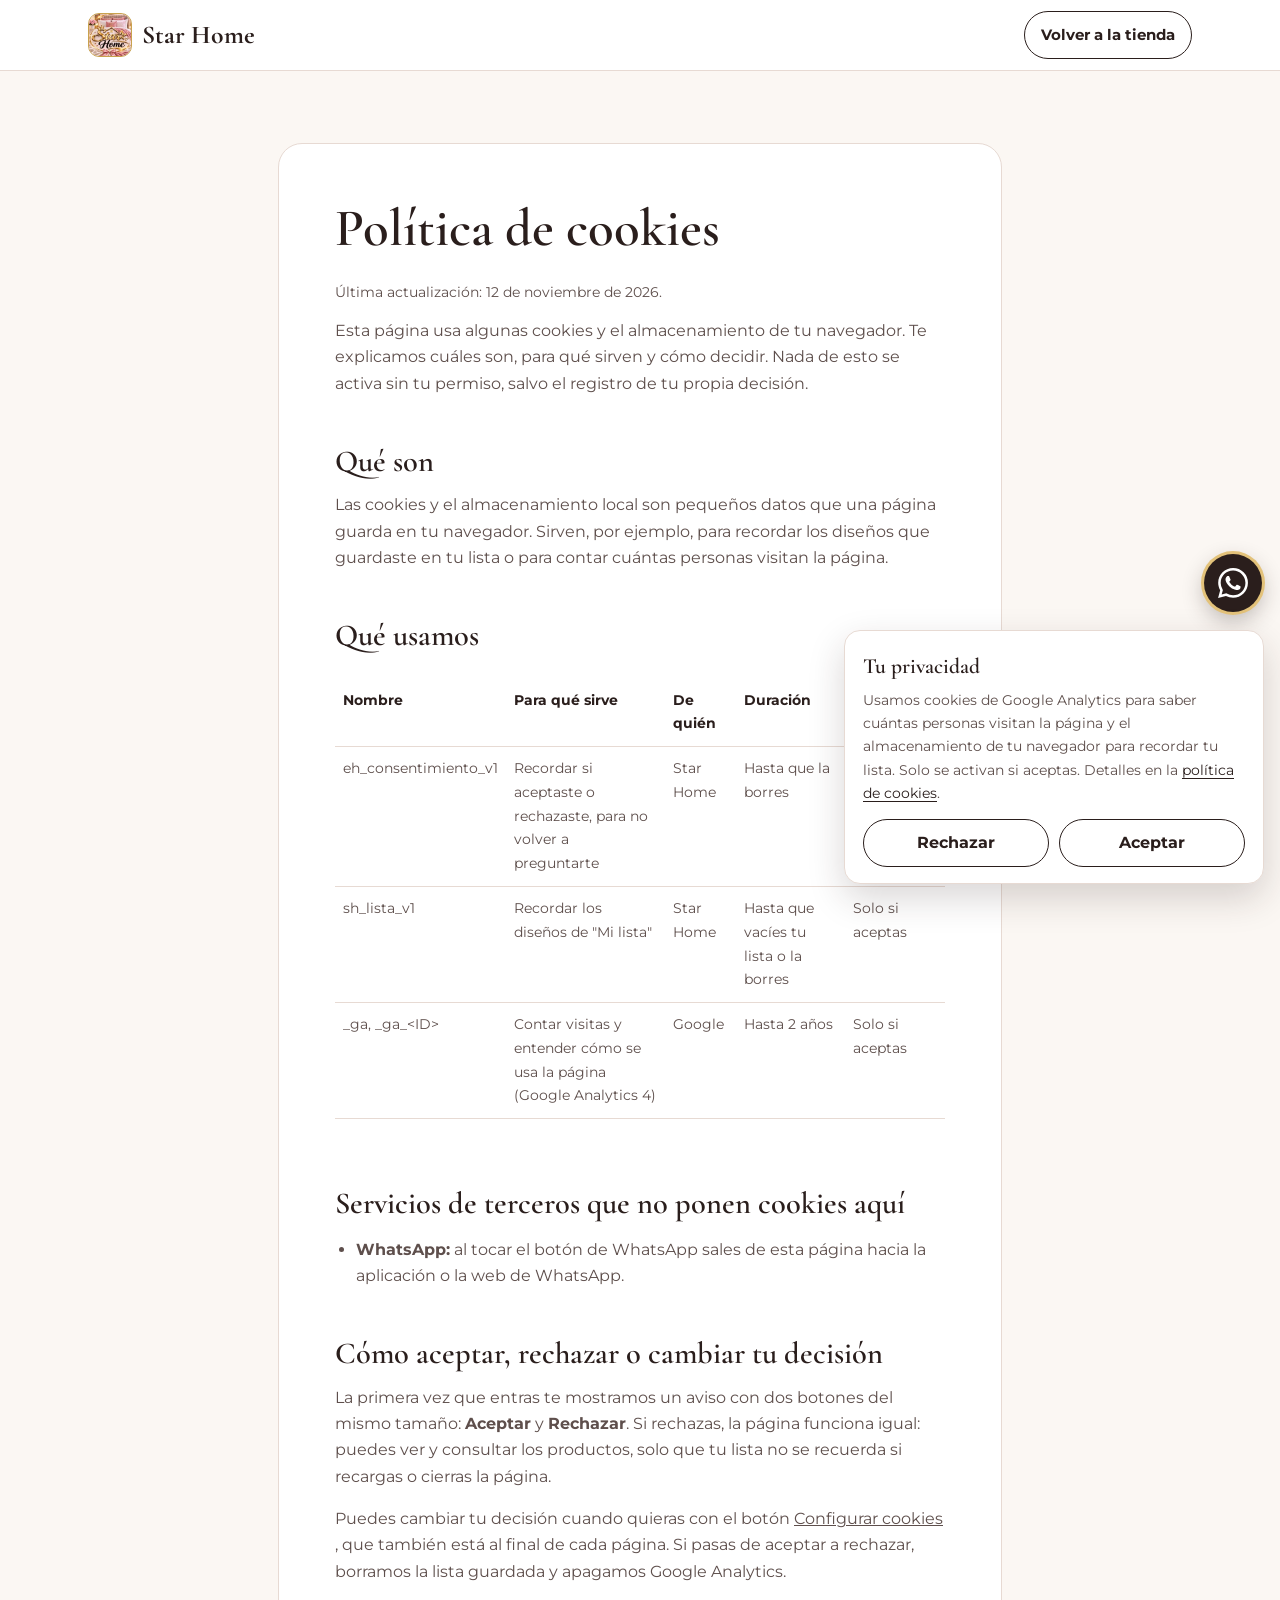
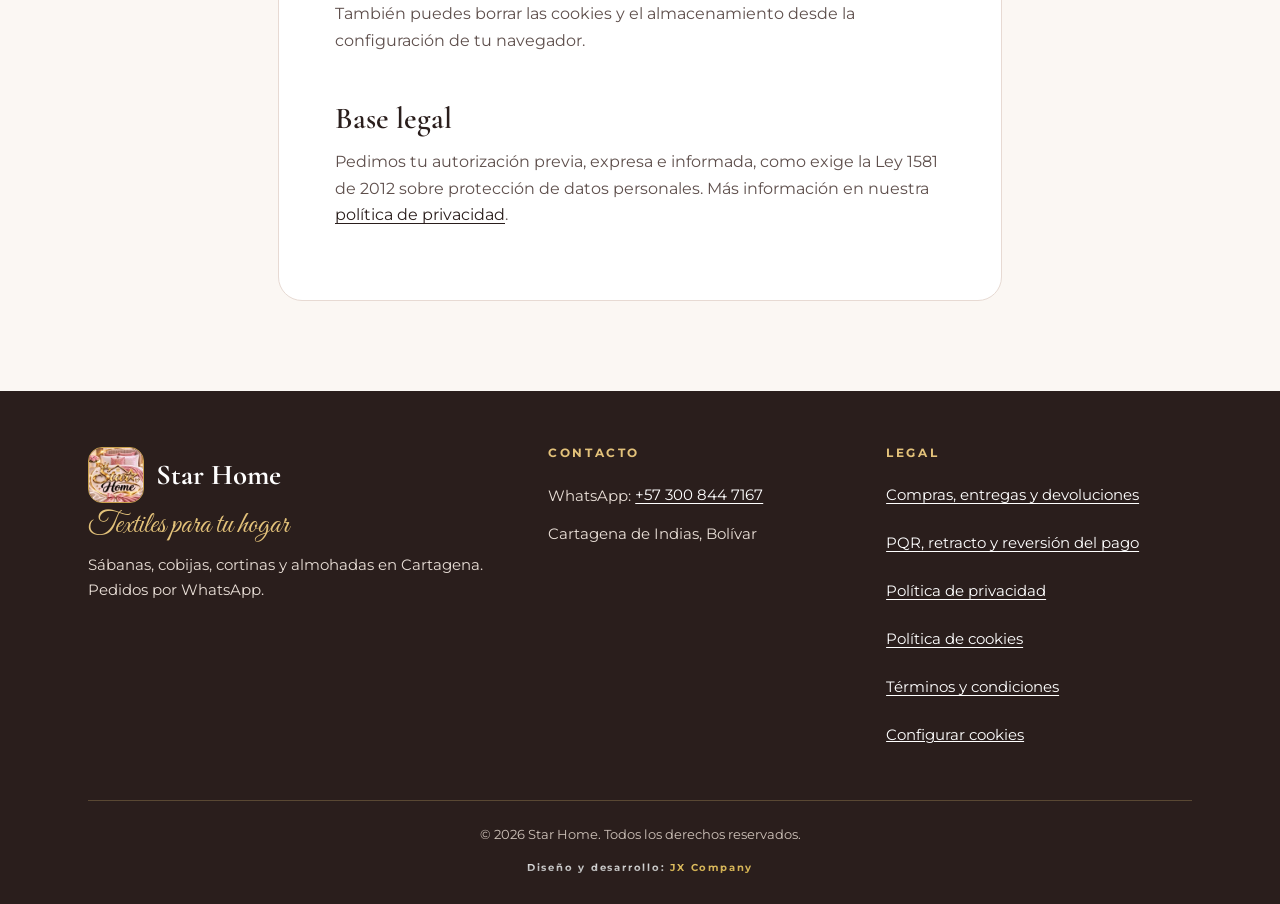
<file: cookies.html>
<!DOCTYPE html>
<html lang="es">
<head>
  <!-- ===========================================================
       Star Home — cookies.html
       Política de cookies y almacenamiento del navegador.
       Comparte cabecera, pie, banner de cookies y estilos con index.html
       (css/styles.css y js/script.js). noindex: no compite en Google.
       =========================================================== -->
  <meta charset="UTF-8">
  <meta name="viewport" content="width=device-width, initial-scale=1, viewport-fit=cover">
  <title>Política de cookies | Star Home</title>
  <meta name="description" content="Qué cookies y qué almacenamiento del navegador usa la tienda Star Home, para qué sirven y cómo aceptarlas o rechazarlas.">
  <meta name="robots" content="noindex, follow">
  <link rel="canonical" href="https://star-home-shop.pages.dev/cookies">
  <meta name="theme-color" content="#2A1E1C">
  <link rel="icon" href="favicon.ico" sizes="any">
  <link rel="icon" href="favicon.svg" type="image/svg+xml">
  <link rel="apple-touch-icon" href="apple-touch-icon.png">
  <link rel="manifest" href="site.webmanifest">
  <!-- Letras propias (/fonts, @font-face en css/styles.css): se precargan las dos que usa la página -->
  <link rel="preload" as="font" type="font/woff2" href="fonts/cormorant-garamond-v21-latin.woff2" crossorigin>
  <link rel="preload" as="font" type="font/woff2" href="fonts/montserrat-v31-latin.woff2" crossorigin>
  <link rel="stylesheet" href="css/styles.css">
</head>
<body>
  <a class="saltar" href="#contenido">Saltar al contenido</a>

  <!-- CABECERA SIMPLE: marca + volver a la tienda (mismo estilo .cabecera de la landing) -->
  <header class="cabecera cabecera--simple">
    <div class="contenedor cabecera__fila">
      <a class="marca" href="/" aria-label="Star Home, ir al inicio">
        <img class="marca__logo" src="img/logo-star-home-132.webp" width="44" height="44" alt="" decoding="async">
        <span class="marca__nombre">Star Home</span>
      </a>
      <a class="volver" href="/#coleccion">Volver a la tienda</a>
    </div>
  </header>

  <main id="contenido" class="legal">
    <div class="contenedor contenedor--estrecho">
      <article class="legal__hoja">
        <h1>Política de cookies</h1>
        <p class="legal__fecha">Última actualización: 12 de noviembre de 2026.</p>

        <p>Esta página usa algunas cookies y el almacenamiento de tu navegador. Te explicamos cuáles son, para qué sirven y cómo decidir. Nada de esto se activa sin tu permiso, salvo el registro de tu propia decisión.</p>

        <h2>Qué son</h2>
        <p>Las cookies y el almacenamiento local son pequeños datos que una página guarda en tu navegador. Sirven, por ejemplo, para recordar los diseños que guardaste en tu lista o para contar cuántas personas visitan la página.</p>

        <h2>Qué usamos</h2>
        <div class="tabla-scroll" tabindex="0" role="region" aria-label="Tabla de cookies y almacenamiento">
          <table>
            <thead>
              <tr><th scope="col">Nombre</th><th scope="col">Para qué sirve</th><th scope="col">De quién</th><th scope="col">Duración</th><th scope="col">Cuándo se activa</th></tr>
            </thead>
            <tbody>
              <tr><td>eh_consentimiento_v1</td><td>Recordar si aceptaste o rechazaste, para no volver a preguntarte</td><td>Star Home</td><td>Hasta que la borres</td><td>Al elegir Aceptar o Rechazar</td></tr>
              <tr><td>sh_lista_v1</td><td>Recordar los diseños de "Mi lista"</td><td>Star Home</td><td>Hasta que vacíes tu lista o la borres</td><td>Solo si aceptas</td></tr>
              <tr><td>_ga, _ga_&lt;ID&gt;</td><td>Contar visitas y entender cómo se usa la página (Google Analytics 4)</td><td>Google</td><td>Hasta 2 años</td><td>Solo si aceptas</td></tr>
            </tbody>
          </table>
        </div>

        <h2>Servicios de terceros que no ponen cookies aquí</h2>
        <ul>
          <li><strong>WhatsApp:</strong> al tocar el botón de WhatsApp sales de esta página hacia la aplicación o la web de WhatsApp.</li>
        </ul>

        <h2>Cómo aceptar, rechazar o cambiar tu decisión</h2>
        <p>La primera vez que entras te mostramos un aviso con dos botones del mismo tamaño: <strong>Aceptar</strong> y <strong>Rechazar</strong>. Si rechazas, la página funciona igual: puedes ver y consultar los productos, solo que tu lista no se recuerda si recargas o cierras la página.</p>
        <p>Puedes cambiar tu decisión cuando quieras con el botón <button type="button" class="enlace-boton" data-abrir-cookies>Configurar cookies</button>, que también está al final de cada página. Si pasas de aceptar a rechazar, borramos la lista guardada y apagamos Google Analytics.</p>
        <p>También puedes borrar las cookies y el almacenamiento desde la configuración de tu navegador.</p>

        <h2>Base legal</h2>
        <p>Pedimos tu autorización previa, expresa e informada, como exige la Ley 1581 de 2012 sobre protección de datos personales. Más información en nuestra <a href="privacidad.html">política de privacidad</a>.</p>

      </article>
    </div>
  </main>

  <!-- PIE (idéntico al de la landing; enlaces apuntan al inicio).
       ⚠ El número de WhatsApp se repite: ver ZONA EDITABLE · CONTACTO en index.html -->
  <footer class="pie">
    <div class="contenedor pie__grid">
      <div class="pie__marca">
        <p class="pie__nombre">
          <img class="pie__logo" src="img/logo-star-home-132.webp" width="56" height="56" alt="" loading="lazy" decoding="async">
          Star Home
        </p>
        <p class="pie__lema">Textiles para tu hogar</p>
        <p>Sábanas, cobijas, cortinas y almohadas en Cartagena. Pedidos por WhatsApp.</p>
      </div>
      <div class="pie__columna">
        <h2 class="pie__titulo">Contacto</h2>
        <ul class="pie__lista">
          <li>WhatsApp: <a href="tel:+573008447167" data-medir="clic_telefono">+57&nbsp;300&nbsp;844&nbsp;7167</a></li>
          <li>Cartagena de Indias, Bolívar</li>
        </ul>
      </div>
      <div class="pie__columna">
        <h2 class="pie__titulo">Legal</h2>
        <ul class="pie__lista">
          <li><a href="politicas-de-compra.html">Compras, entregas y devoluciones</a></li>
          <li><a href="politicas-de-compra.html#pqr">PQR, retracto y reversión del pago</a></li>
          <li><a href="privacidad.html">Política de privacidad</a></li>
          <li><a href="cookies.html">Política de cookies</a></li>
          <li><a href="terminos.html">Términos y condiciones</a></li>
          <li><button type="button" class="enlace-boton" data-abrir-cookies>Configurar cookies</button></li>
        </ul>
      </div>
    </div>

    <div class="contenedor pie__base">
      <p class="pie__copy">© <span data-anio>2026</span> Star Home. Todos los derechos reservados.</p>
      <p class="footer-dev">
        <span class="footer-dev-txt">Diseño y desarrollo:</span>
        <span class="footer-dev-jx">JX</span>
        <span class="footer-dev-co">Company</span>
      </p>
    </div>

    <!-- Botón flotante de WhatsApp (el único de la página; fijo por CSS) -->
    <a class="wa-flotante" href="https://wa.me/573008447167?text=Hola%20Star%20Home%2C%20tengo%20una%20pregunta." target="_blank" rel="noopener" aria-label="Escríbenos por WhatsApp" data-medir="clic_whatsapp">
      <svg viewBox="0 0 24 24" aria-hidden="true" focusable="false"><path d="M17.472 14.382c-.297-.149-1.758-.867-2.03-.967-.273-.099-.471-.148-.67.15-.197.297-.767.966-.94 1.164-.173.199-.347.223-.644.075-.297-.15-1.255-.463-2.39-1.475-.883-.788-1.48-1.761-1.653-2.059-.173-.297-.018-.458.13-.606.134-.133.298-.347.446-.52.149-.174.198-.298.298-.497.099-.198.05-.371-.025-.52-.075-.149-.669-1.612-.916-2.207-.242-.579-.487-.5-.669-.51-.173-.008-.371-.01-.57-.01-.198 0-.52.074-.792.372-.272.297-1.04 1.016-1.04 2.479 0 1.462 1.065 2.875 1.213 3.074.149.198 2.096 3.2 5.077 4.487.709.306 1.262.489 1.694.625.712.227 1.36.195 1.871.118.571-.085 1.758-.719 2.006-1.413.248-.694.248-1.289.173-1.413-.074-.124-.272-.198-.57-.347m-5.421 7.403h-.004a9.87 9.87 0 0 1-5.031-1.378l-.361-.214-3.741.982.998-3.648-.235-.374a9.86 9.86 0 0 1-1.51-5.26c.001-5.45 4.436-9.884 9.888-9.884 2.64 0 5.122 1.03 6.988 2.898a9.825 9.825 0 0 1 2.893 6.994c-.003 5.45-4.437 9.884-9.885 9.884m8.413-18.297A11.815 11.815 0 0 0 12.05 0C5.495 0 .16 5.335.157 11.892c0 2.096.547 4.142 1.588 5.945L.057 24l6.305-1.654a11.882 11.882 0 0 0 5.683 1.448h.005c6.554 0 11.89-5.335 11.893-11.893a11.821 11.821 0 0 0-3.48-8.413Z"/></svg>
    </a>
  </footer>


  <!-- Banner de cookies (mismo de la landing) -->
  <div class="cookies" id="cookies" role="dialog" aria-modal="false" aria-labelledby="cookies-titulo" aria-describedby="cookies-texto" hidden>
    <p class="cookies__titulo" id="cookies-titulo">Tu privacidad</p>
    <p class="cookies__texto" id="cookies-texto">Usamos cookies de Google Analytics para saber cuántas personas visitan la página y el almacenamiento de tu navegador para recordar tu lista. Solo se activan si aceptas. Detalles en la <a href="cookies.html">política de cookies</a>.</p>
    <div class="cookies__botones">
      <button type="button" class="boton boton--cookies" data-consentimiento="rechazado">Rechazar</button>
      <button type="button" class="boton boton--cookies" data-consentimiento="aceptado">Aceptar</button>
    </div>
  </div>

  <script src="js/script.js" defer></script>
</body>
</html>
</file>
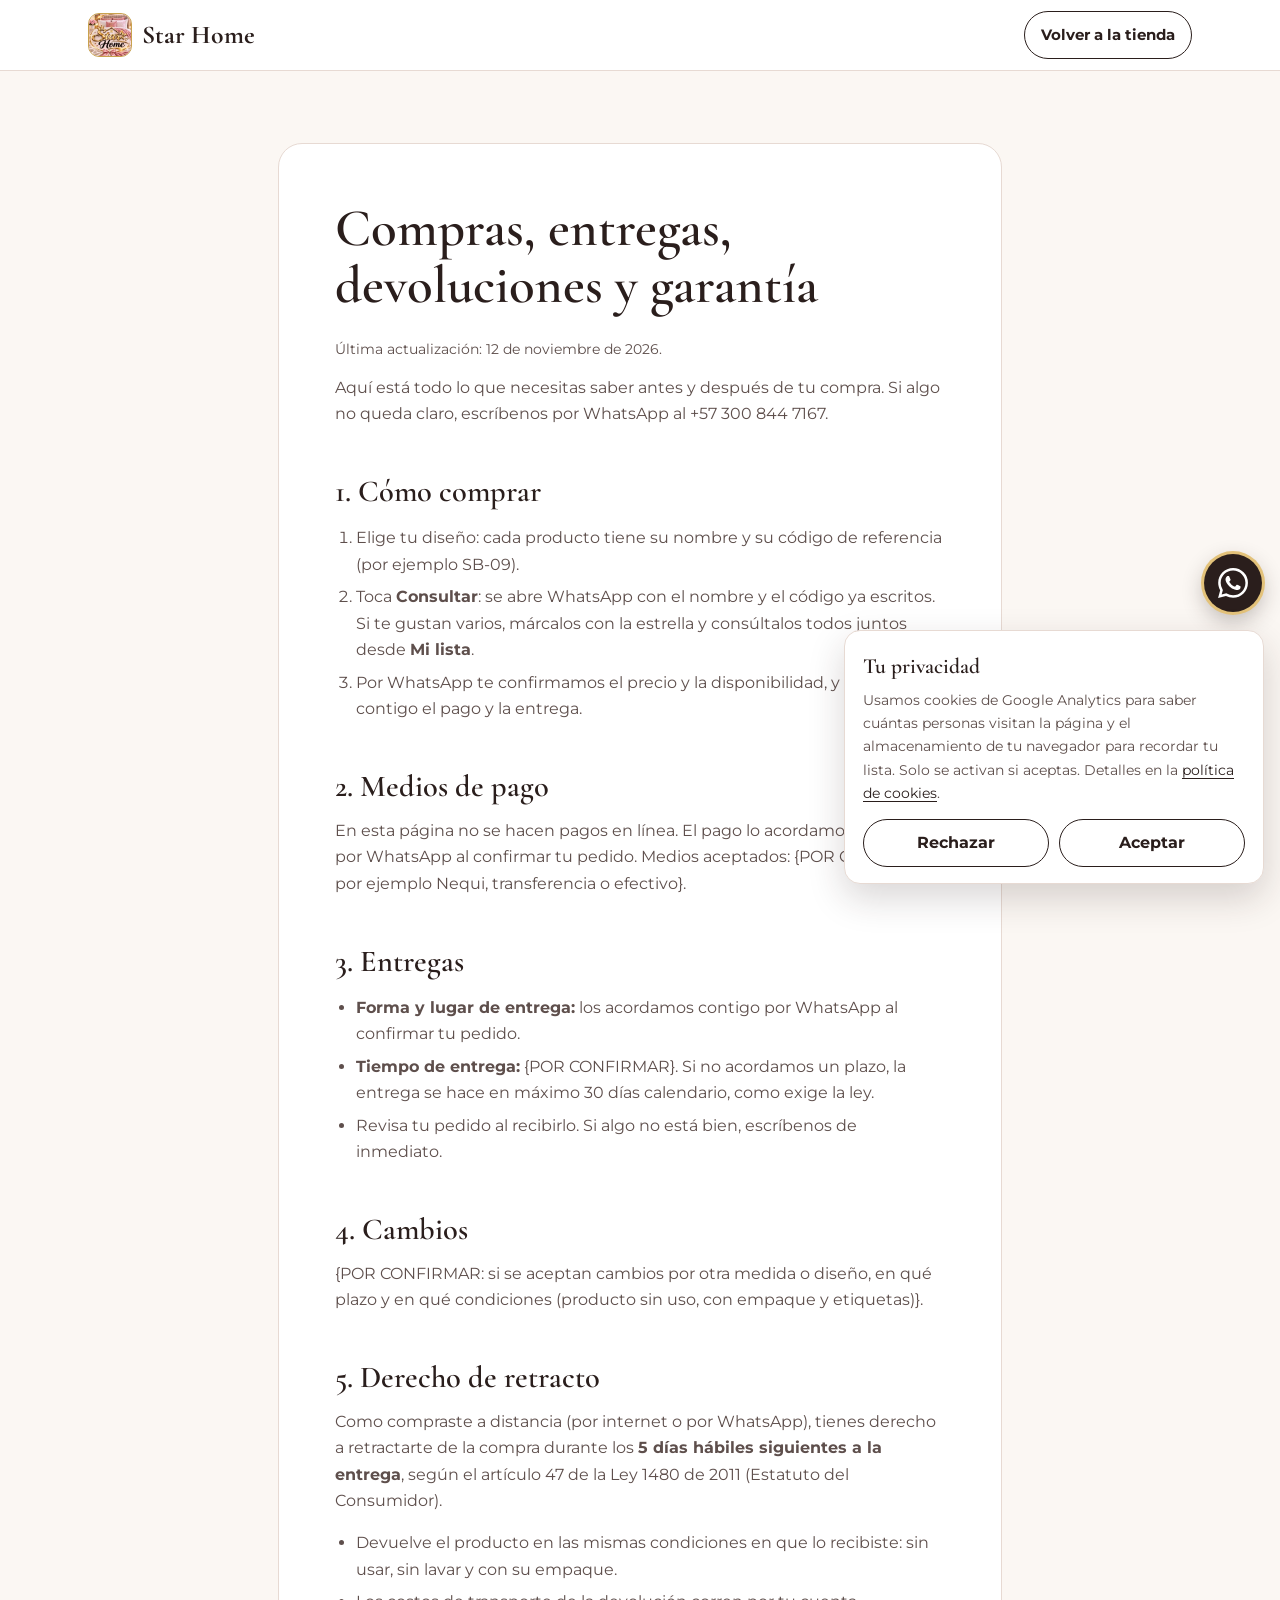
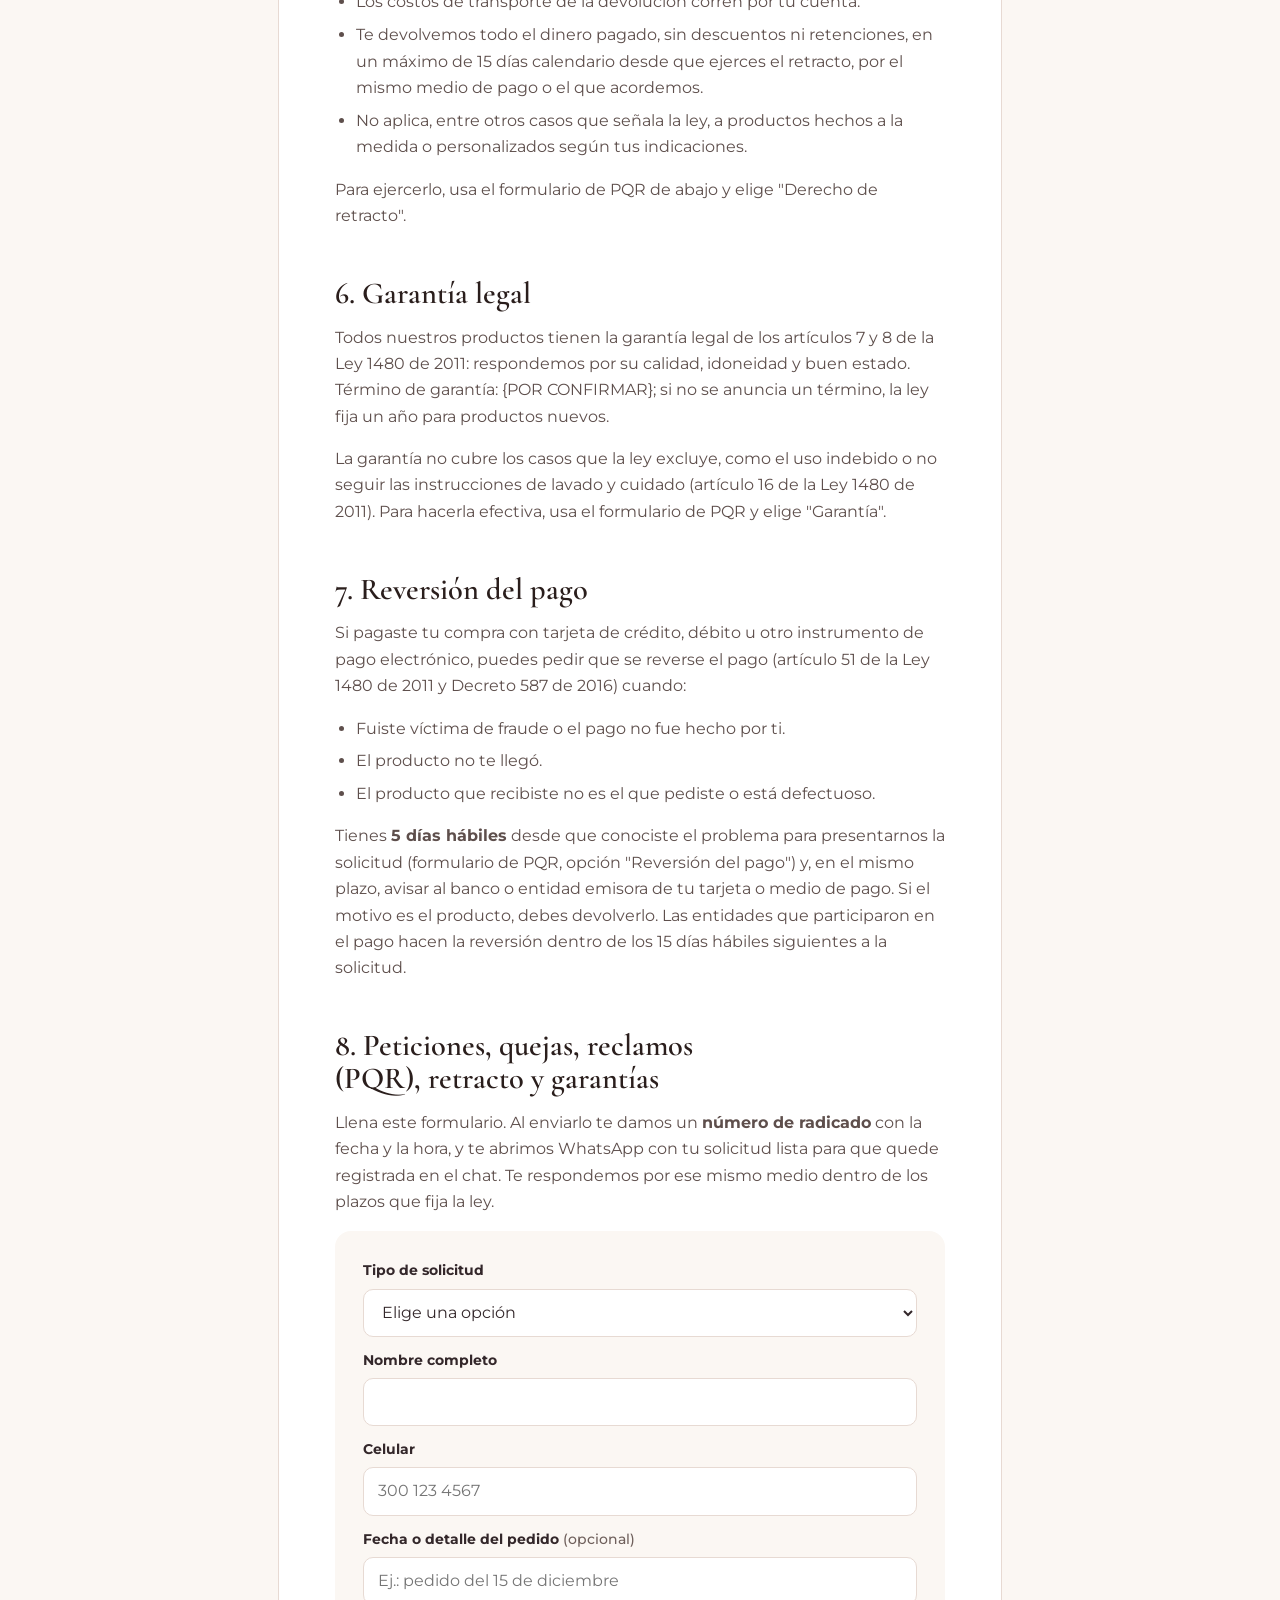
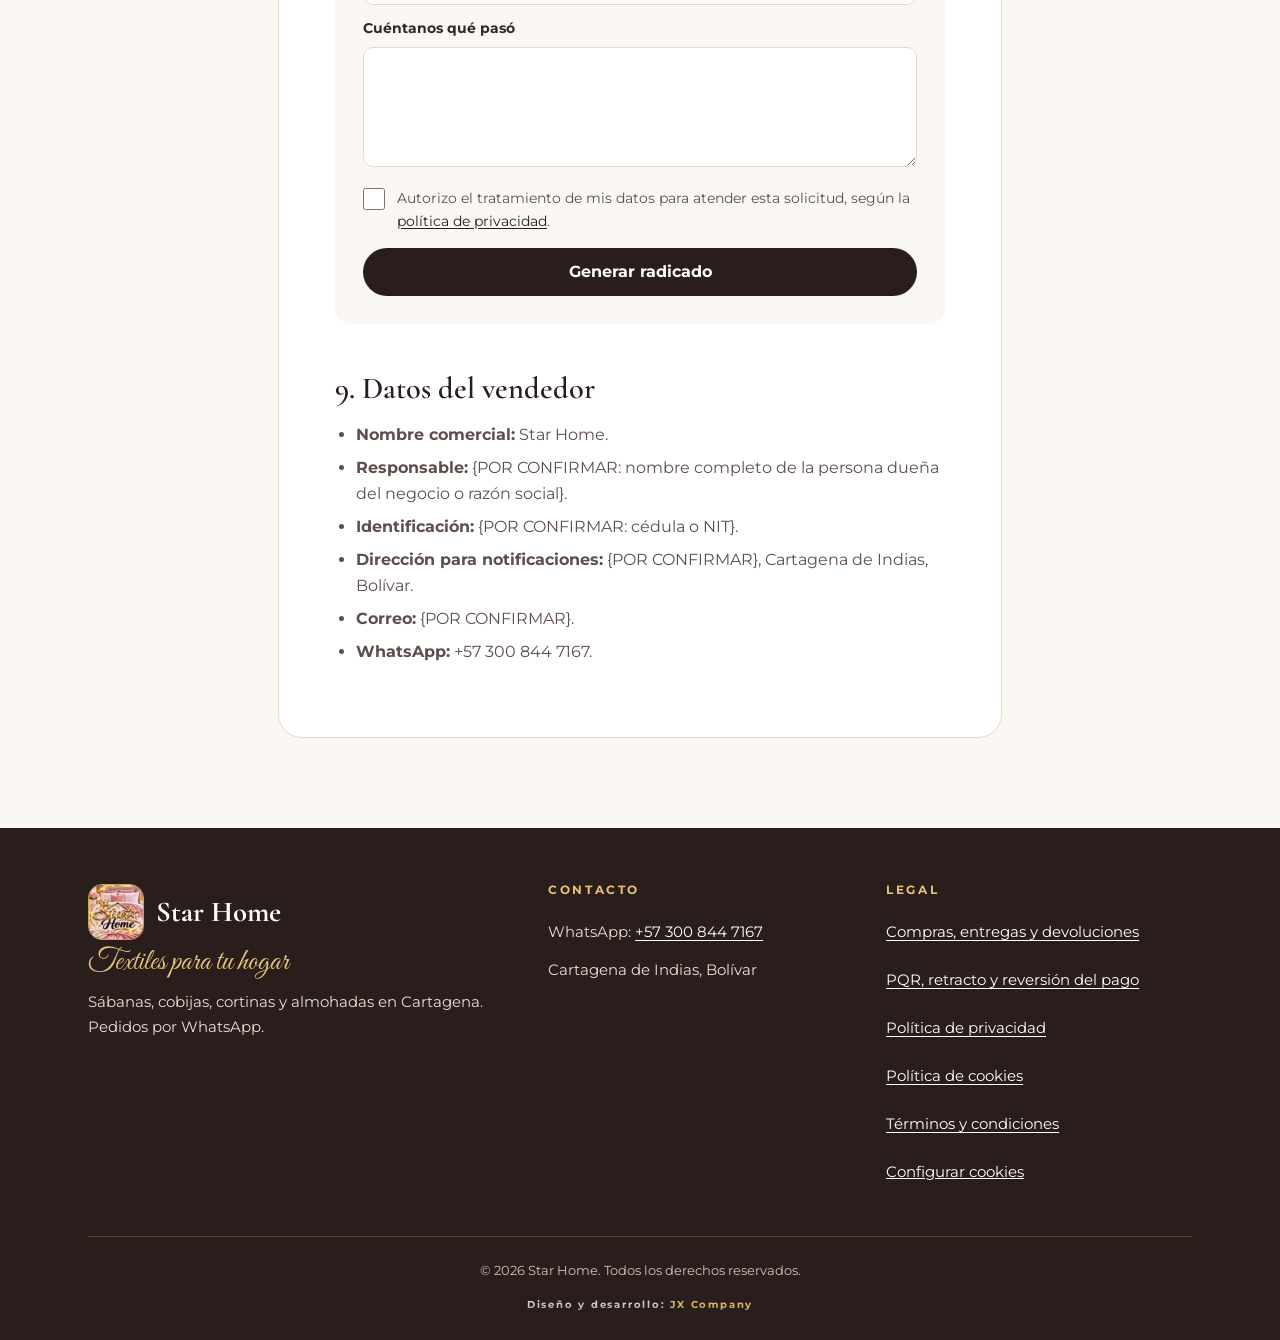
<file: politicas-de-compra.html>
<!DOCTYPE html>
<html lang="es">
<head>
  <!-- ===========================================================
       Star Home — politicas-de-compra.html
       Políticas de compra, entregas, devoluciones, retracto, garantía y reversión del pago + formulario PQR.
       Desde v1.3 (11 nov 2026) la venta es solo por WhatsApp: sin pago en línea ni domicilios.
       Comparte cabecera, pie, banner de cookies y estilos con index.html
       (css/styles.css y js/script.js). noindex: no compite en Google.
       =========================================================== -->
  <meta charset="UTF-8">
  <meta name="viewport" content="width=device-width, initial-scale=1, viewport-fit=cover">
  <title>Compras, entregas y devoluciones | Star Home</title>
  <meta name="description" content="Cómo comprar en Star Home por WhatsApp: pago, entrega, derecho de retracto, garantía, reversión del pago y PQR.">
  <meta name="robots" content="noindex, follow">
  <link rel="canonical" href="https://star-home-shop.pages.dev/politicas-de-compra">
  <meta name="theme-color" content="#2A1E1C">
  <link rel="icon" href="favicon.ico" sizes="any">
  <link rel="icon" href="favicon.svg" type="image/svg+xml">
  <link rel="apple-touch-icon" href="apple-touch-icon.png">
  <link rel="manifest" href="site.webmanifest">
  <!-- Letras propias (/fonts, @font-face en css/styles.css): se precargan las dos que usa la página -->
  <link rel="preload" as="font" type="font/woff2" href="fonts/cormorant-garamond-v21-latin.woff2" crossorigin>
  <link rel="preload" as="font" type="font/woff2" href="fonts/montserrat-v31-latin.woff2" crossorigin>
  <link rel="stylesheet" href="css/styles.css">
</head>
<body>
  <a class="saltar" href="#contenido">Saltar al contenido</a>

  <!-- CABECERA SIMPLE: marca + volver a la tienda (mismo estilo .cabecera de la landing) -->
  <header class="cabecera cabecera--simple">
    <div class="contenedor cabecera__fila">
      <a class="marca" href="/" aria-label="Star Home, ir al inicio">
        <img class="marca__logo" src="img/logo-star-home-132.webp" width="44" height="44" alt="" decoding="async">
        <span class="marca__nombre">Star Home</span>
      </a>
      <a class="volver" href="/#coleccion">Volver a la tienda</a>
    </div>
  </header>

  <main id="contenido" class="legal">
    <div class="contenedor contenedor--estrecho">
      <article class="legal__hoja">
        <h1>Compras, entregas, devoluciones y garantía</h1>
        <p class="legal__fecha">Última actualización: 12 de noviembre de 2026.</p>

        <p>Aquí está todo lo que necesitas saber antes y después de tu compra. Si algo no queda claro, escríbenos por WhatsApp al +57 300 844 7167.</p>

        <h2>1. Cómo comprar</h2>
        <ol>
          <li>Elige tu diseño: cada producto tiene su nombre y su código de referencia (por ejemplo SB-09).</li>
          <li>Toca <strong>Consultar</strong>: se abre WhatsApp con el nombre y el código ya escritos. Si te gustan varios, márcalos con la estrella y consúltalos todos juntos desde <strong>Mi lista</strong>.</li>
          <li>Por WhatsApp te confirmamos el precio y la disponibilidad, y acordamos contigo el pago y la entrega.</li>
        </ol>

        <h2>2. Medios de pago</h2>
        <p>En esta página no se hacen pagos en línea. El pago lo acordamos contigo por WhatsApp al confirmar tu pedido. Medios aceptados: {POR CONFIRMAR: por ejemplo Nequi, transferencia o efectivo}.</p>

        <h2>3. Entregas</h2>
        <ul>
          <li><strong>Forma y lugar de entrega:</strong> los acordamos contigo por WhatsApp al confirmar tu pedido.</li>
          <li><strong>Tiempo de entrega:</strong> {POR CONFIRMAR}. Si no acordamos un plazo, la entrega se hace en máximo 30 días calendario, como exige la ley.</li>
          <li>Revisa tu pedido al recibirlo. Si algo no está bien, escríbenos de inmediato.</li>
        </ul>

        <h2>4. Cambios</h2>
        <p>{POR CONFIRMAR: si se aceptan cambios por otra medida o diseño, en qué plazo y en qué condiciones (producto sin uso, con empaque y etiquetas)}.</p>

        <h2>5. Derecho de retracto</h2>
        <p>Como compraste a distancia (por internet o por WhatsApp), tienes derecho a retractarte de la compra durante los <strong>5 días hábiles siguientes a la entrega</strong>, según el artículo 47 de la Ley 1480 de 2011 (Estatuto del Consumidor).</p>
        <ul>
          <li>Devuelve el producto en las mismas condiciones en que lo recibiste: sin usar, sin lavar y con su empaque.</li>
          <li>Los costos de transporte de la devolución corren por tu cuenta.</li>
          <li>Te devolvemos todo el dinero pagado, sin descuentos ni retenciones, en un máximo de 15 días calendario desde que ejerces el retracto, por el mismo medio de pago o el que acordemos.</li>
          <li>No aplica, entre otros casos que señala la ley, a productos hechos a la medida o personalizados según tus indicaciones.</li>
        </ul>
        <p>Para ejercerlo, usa el formulario de PQR de abajo y elige "Derecho de retracto".</p>

        <h2>6. Garantía legal</h2>
        <p>Todos nuestros productos tienen la garantía legal de los artículos 7 y 8 de la Ley 1480 de 2011: respondemos por su calidad, idoneidad y buen estado. Término de garantía: {POR CONFIRMAR}; si no se anuncia un término, la ley fija un año para productos nuevos.</p>
        <p>La garantía no cubre los casos que la ley excluye, como el uso indebido o no seguir las instrucciones de lavado y cuidado (artículo 16 de la Ley 1480 de 2011). Para hacerla efectiva, usa el formulario de PQR y elige "Garantía".</p>

        <h2>7. Reversión del pago</h2>
        <p>Si pagaste tu compra con tarjeta de crédito, débito u otro instrumento de pago electrónico, puedes pedir que se reverse el pago (artículo 51 de la Ley 1480 de 2011 y Decreto 587 de 2016) cuando:</p>
        <ul>
          <li>Fuiste víctima de fraude o el pago no fue hecho por ti.</li>
          <li>El producto no te llegó.</li>
          <li>El producto que recibiste no es el que pediste o está defectuoso.</li>
        </ul>
        <p>Tienes <strong>5 días hábiles</strong> desde que conociste el problema para presentarnos la solicitud (formulario de PQR, opción "Reversión del pago") y, en el mismo plazo, avisar al banco o entidad emisora de tu tarjeta o medio de pago. Si el motivo es el producto, debes devolverlo. Las entidades que participaron en el pago hacen la reversión dentro de los 15 días hábiles siguientes a la solicitud.</p>

        <h2 id="pqr">8. Peticiones, quejas, reclamos (PQR), retracto y garantías</h2>
        <p>Llena este formulario. Al enviarlo te damos un <strong>número de radicado</strong> con la fecha y la hora, y te abrimos WhatsApp con tu solicitud lista para que quede registrada en el chat. Te respondemos por ese mismo medio dentro de los plazos que fija la ley.</p>

        <form class="pqr" id="form-pqr" novalidate>
          <div class="campo">
            <label for="pqr-tipo">Tipo de solicitud</label>
            <select id="pqr-tipo" name="tipo" required aria-describedby="error-pqr-tipo">
              <option value="">Elige una opción</option>
              <option>Petición</option>
              <option>Queja</option>
              <option>Reclamo</option>
              <option>Garantía</option>
              <option>Derecho de retracto</option>
              <option>Reversión del pago</option>
              <option>Datos personales</option>
            </select>
            <p class="campo__error" id="error-pqr-tipo"></p>
          </div>
          <div class="campo">
            <label for="pqr-nombre">Nombre completo</label>
            <input id="pqr-nombre" name="nombre" type="text" autocomplete="name" maxlength="80" required aria-describedby="error-pqr-nombre">
            <p class="campo__error" id="error-pqr-nombre"></p>
          </div>
          <div class="campo">
            <label for="pqr-celular">Celular</label>
            <input id="pqr-celular" name="celular" type="tel" inputmode="numeric" autocomplete="tel" maxlength="14" placeholder="300 123 4567" required aria-describedby="error-pqr-celular">
            <p class="campo__error" id="error-pqr-celular"></p>
          </div>
          <div class="campo">
            <label for="pqr-pedido">Fecha o detalle del pedido <span class="campo__opcional">(opcional)</span></label>
            <input id="pqr-pedido" name="pedido" type="text" maxlength="60" placeholder="Ej.: pedido del 15 de diciembre">
          </div>
          <div class="campo">
            <label for="pqr-detalle">Cuéntanos qué pasó</label>
            <textarea id="pqr-detalle" name="detalle" maxlength="1000" required aria-describedby="error-pqr-detalle"></textarea>
            <p class="campo__error" id="error-pqr-detalle"></p>
          </div>
          <label class="casilla">
            <input type="checkbox" id="pqr-autorizo" name="autorizo" required aria-describedby="error-pqr-autorizo">
            <span>Autorizo el tratamiento de mis datos para atender esta solicitud, según la <a href="privacidad.html">política de privacidad</a>.</span>
          </label>
          <p class="campo__error" id="error-pqr-autorizo"></p>
          <div class="pedido__botones">
            <button type="submit" class="boton boton--principal">Generar radicado</button>
          </div>
          <div class="pqr__radicado" id="pqr-resultado" tabindex="-1" role="status" hidden></div>
        </form>

        <h2>9. Datos del vendedor</h2>

          <ul>
            <li><strong>Nombre comercial:</strong> Star Home.</li>
            <li><strong>Responsable:</strong> {POR CONFIRMAR: nombre completo de la persona dueña del negocio o razón social}.</li>
            <li><strong>Identificación:</strong> {POR CONFIRMAR: cédula o NIT}.</li>
            <li><strong>Dirección para notificaciones:</strong> {POR CONFIRMAR}, Cartagena de Indias, Bolívar.</li>
            <li><strong>Correo:</strong> {POR CONFIRMAR}.</li>
            <li><strong>WhatsApp:</strong> +57 300 844 7167.</li>
          </ul>

      </article>
    </div>
  </main>

  <!-- PIE (idéntico al de la landing; enlaces apuntan al inicio).
       ⚠ El número de WhatsApp se repite: ver ZONA EDITABLE · CONTACTO en index.html -->
  <footer class="pie">
    <div class="contenedor pie__grid">
      <div class="pie__marca">
        <p class="pie__nombre">
          <img class="pie__logo" src="img/logo-star-home-132.webp" width="56" height="56" alt="" loading="lazy" decoding="async">
          Star Home
        </p>
        <p class="pie__lema">Textiles para tu hogar</p>
        <p>Sábanas, cobijas, cortinas y almohadas en Cartagena. Pedidos por WhatsApp.</p>
      </div>
      <div class="pie__columna">
        <h2 class="pie__titulo">Contacto</h2>
        <ul class="pie__lista">
          <li>WhatsApp: <a href="tel:+573008447167" data-medir="clic_telefono">+57&nbsp;300&nbsp;844&nbsp;7167</a></li>
          <li>Cartagena de Indias, Bolívar</li>
        </ul>
      </div>
      <div class="pie__columna">
        <h2 class="pie__titulo">Legal</h2>
        <ul class="pie__lista">
          <li><a href="politicas-de-compra.html">Compras, entregas y devoluciones</a></li>
          <li><a href="politicas-de-compra.html#pqr">PQR, retracto y reversión del pago</a></li>
          <li><a href="privacidad.html">Política de privacidad</a></li>
          <li><a href="cookies.html">Política de cookies</a></li>
          <li><a href="terminos.html">Términos y condiciones</a></li>
          <li><button type="button" class="enlace-boton" data-abrir-cookies>Configurar cookies</button></li>
        </ul>
      </div>
    </div>

    <div class="contenedor pie__base">
      <p class="pie__copy">© <span data-anio>2026</span> Star Home. Todos los derechos reservados.</p>
      <p class="footer-dev">
        <span class="footer-dev-txt">Diseño y desarrollo:</span>
        <span class="footer-dev-jx">JX</span>
        <span class="footer-dev-co">Company</span>
      </p>
    </div>

    <!-- Botón flotante de WhatsApp (el único de la página; fijo por CSS) -->
    <a class="wa-flotante" href="https://wa.me/573008447167?text=Hola%20Star%20Home%2C%20tengo%20una%20pregunta." target="_blank" rel="noopener" aria-label="Escríbenos por WhatsApp" data-medir="clic_whatsapp">
      <svg viewBox="0 0 24 24" aria-hidden="true" focusable="false"><path d="M17.472 14.382c-.297-.149-1.758-.867-2.03-.967-.273-.099-.471-.148-.67.15-.197.297-.767.966-.94 1.164-.173.199-.347.223-.644.075-.297-.15-1.255-.463-2.39-1.475-.883-.788-1.48-1.761-1.653-2.059-.173-.297-.018-.458.13-.606.134-.133.298-.347.446-.52.149-.174.198-.298.298-.497.099-.198.05-.371-.025-.52-.075-.149-.669-1.612-.916-2.207-.242-.579-.487-.5-.669-.51-.173-.008-.371-.01-.57-.01-.198 0-.52.074-.792.372-.272.297-1.04 1.016-1.04 2.479 0 1.462 1.065 2.875 1.213 3.074.149.198 2.096 3.2 5.077 4.487.709.306 1.262.489 1.694.625.712.227 1.36.195 1.871.118.571-.085 1.758-.719 2.006-1.413.248-.694.248-1.289.173-1.413-.074-.124-.272-.198-.57-.347m-5.421 7.403h-.004a9.87 9.87 0 0 1-5.031-1.378l-.361-.214-3.741.982.998-3.648-.235-.374a9.86 9.86 0 0 1-1.51-5.26c.001-5.45 4.436-9.884 9.888-9.884 2.64 0 5.122 1.03 6.988 2.898a9.825 9.825 0 0 1 2.893 6.994c-.003 5.45-4.437 9.884-9.885 9.884m8.413-18.297A11.815 11.815 0 0 0 12.05 0C5.495 0 .16 5.335.157 11.892c0 2.096.547 4.142 1.588 5.945L.057 24l6.305-1.654a11.882 11.882 0 0 0 5.683 1.448h.005c6.554 0 11.89-5.335 11.893-11.893a11.821 11.821 0 0 0-3.48-8.413Z"/></svg>
    </a>
  </footer>


  <!-- Banner de cookies (mismo de la landing) -->
  <div class="cookies" id="cookies" role="dialog" aria-modal="false" aria-labelledby="cookies-titulo" aria-describedby="cookies-texto" hidden>
    <p class="cookies__titulo" id="cookies-titulo">Tu privacidad</p>
    <p class="cookies__texto" id="cookies-texto">Usamos cookies de Google Analytics para saber cuántas personas visitan la página y el almacenamiento de tu navegador para recordar tu lista. Solo se activan si aceptas. Detalles en la <a href="cookies.html">política de cookies</a>.</p>
    <div class="cookies__botones">
      <button type="button" class="boton boton--cookies" data-consentimiento="rechazado">Rechazar</button>
      <button type="button" class="boton boton--cookies" data-consentimiento="aceptado">Aceptar</button>
    </div>
  </div>

  <script src="js/script.js" defer></script>
</body>
</html>
</file>
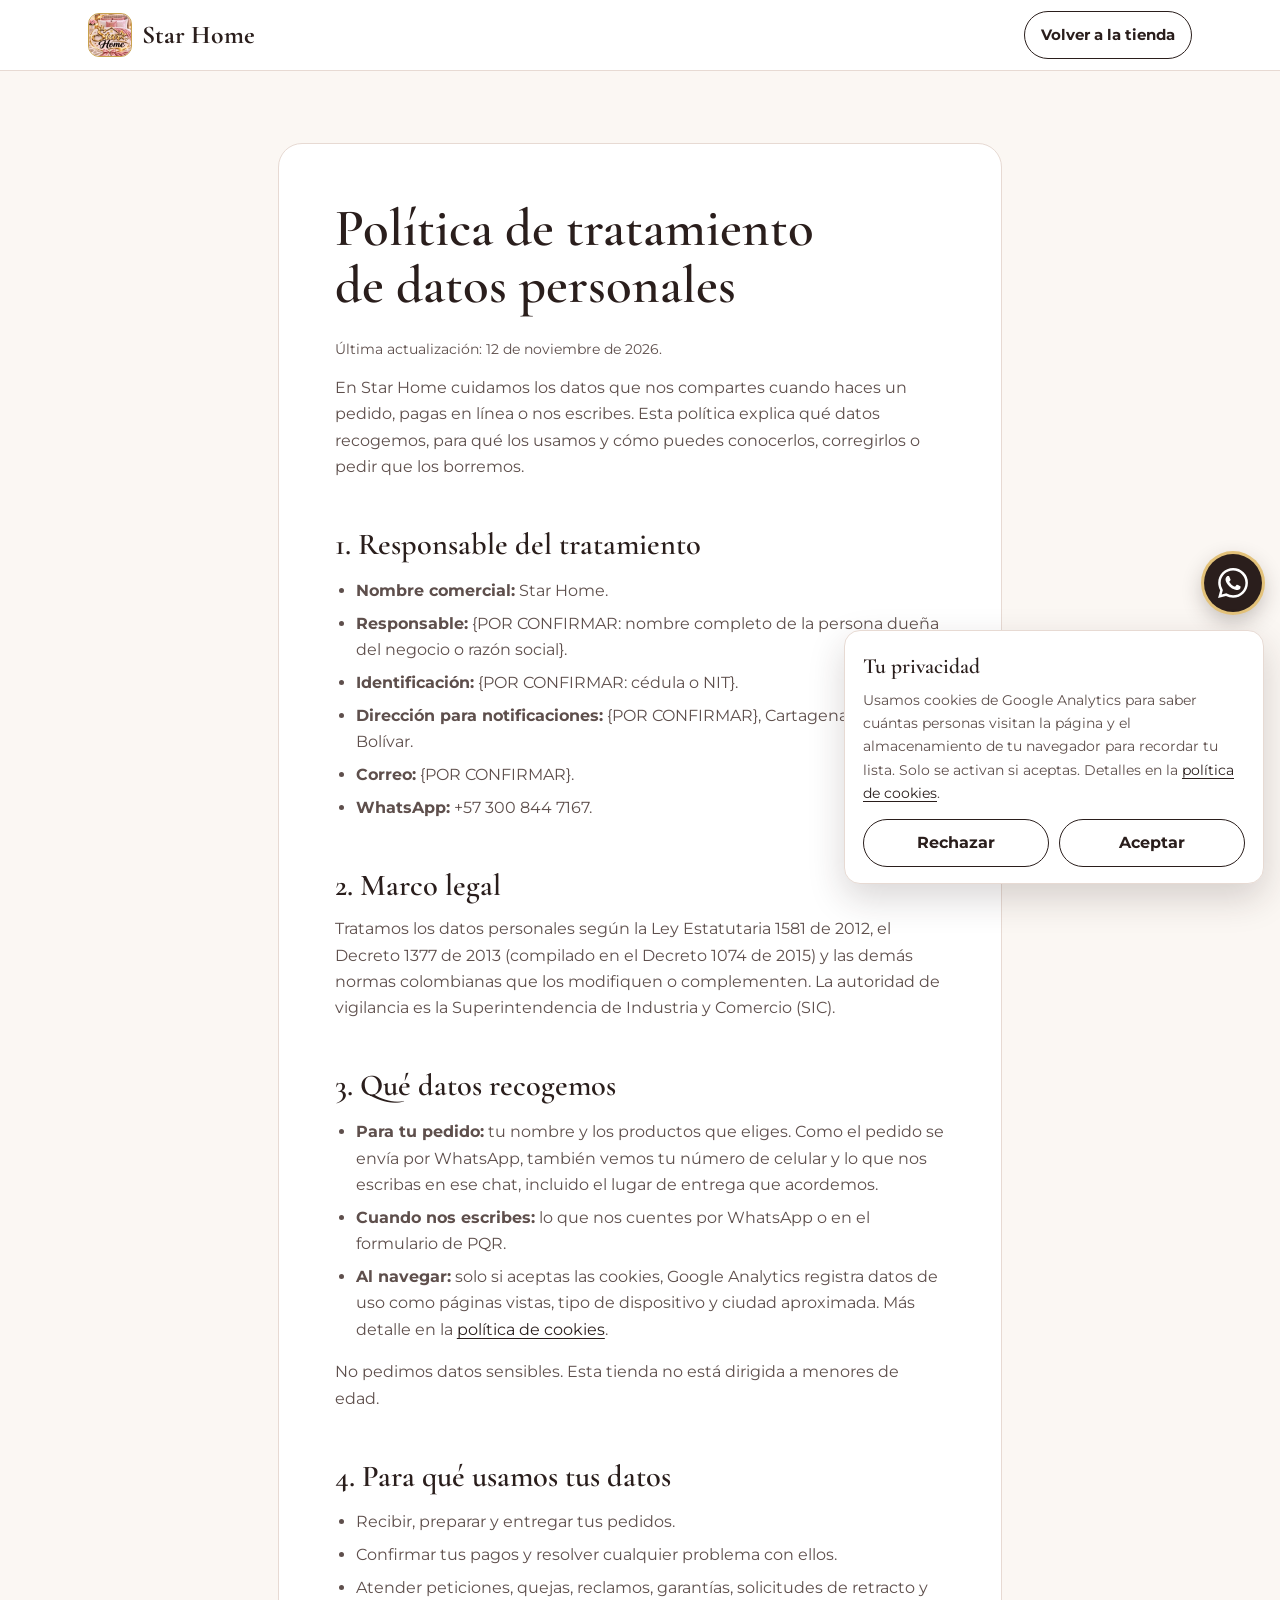
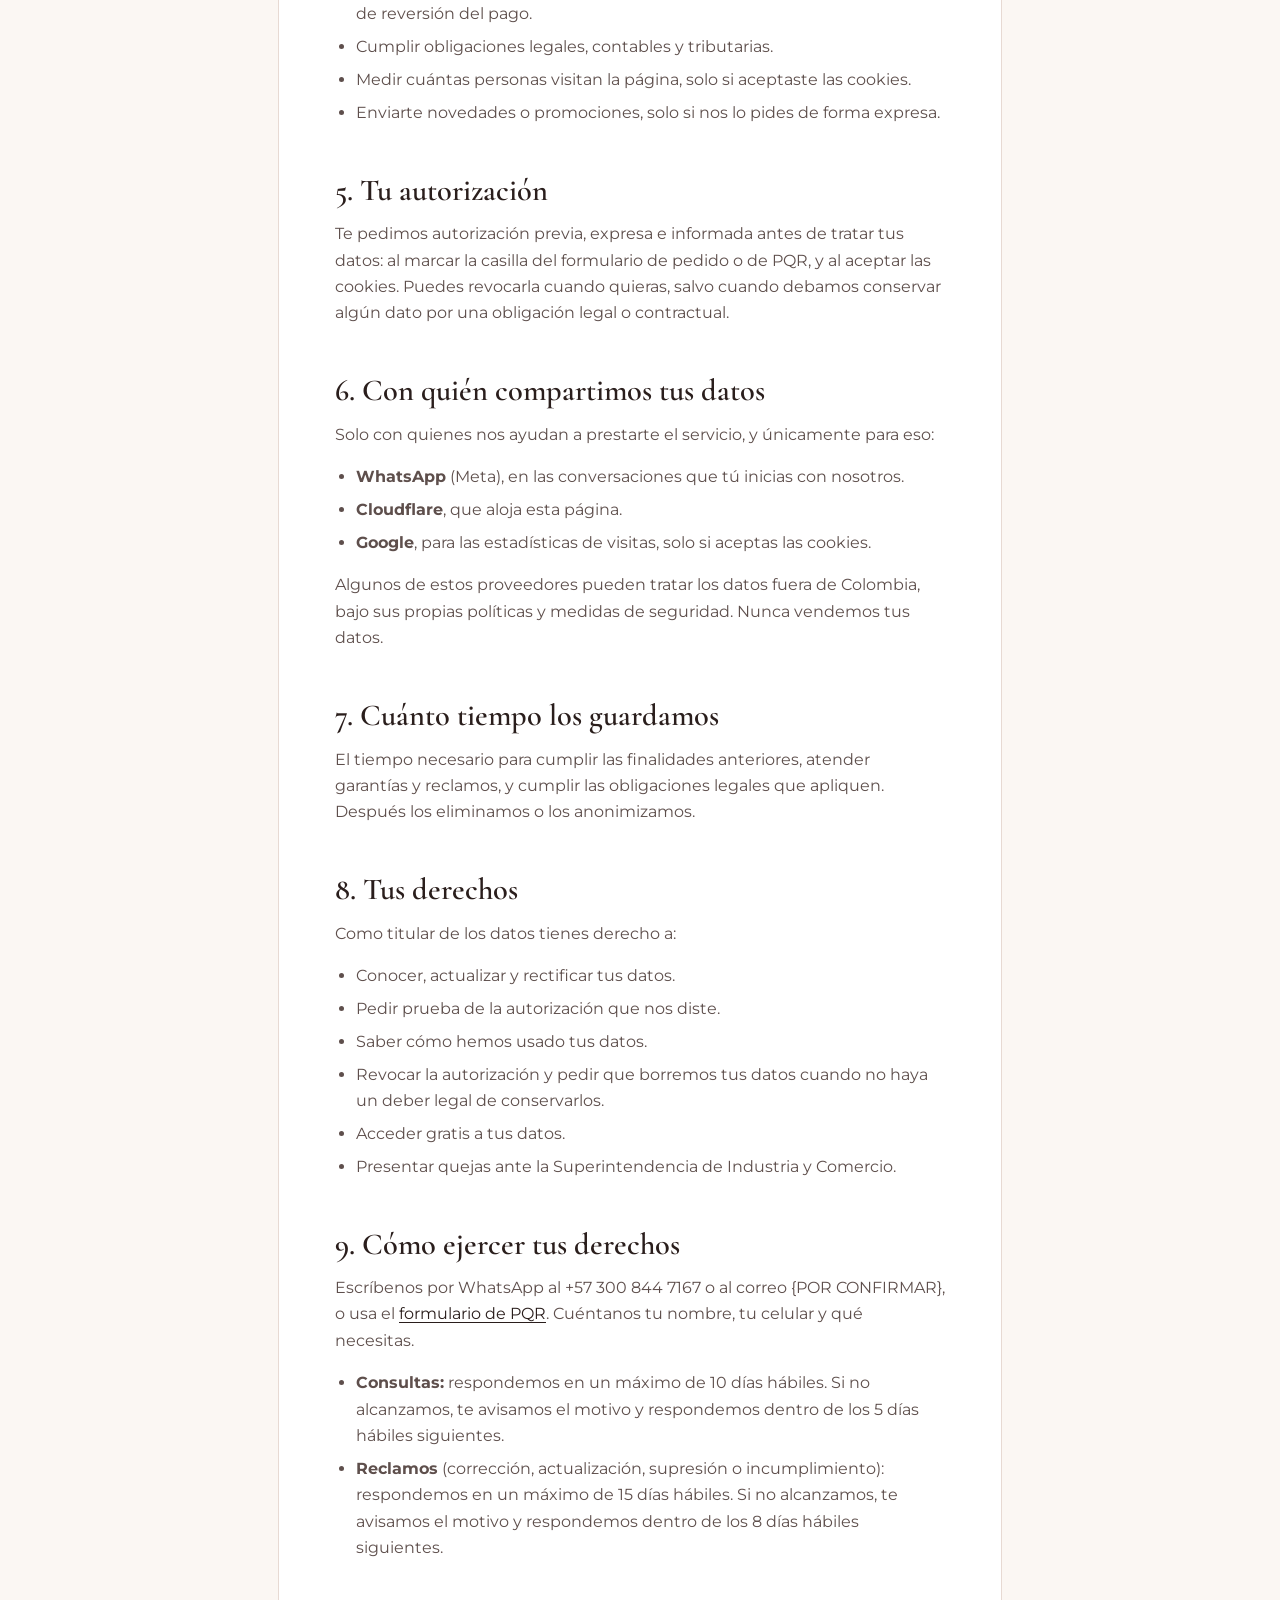
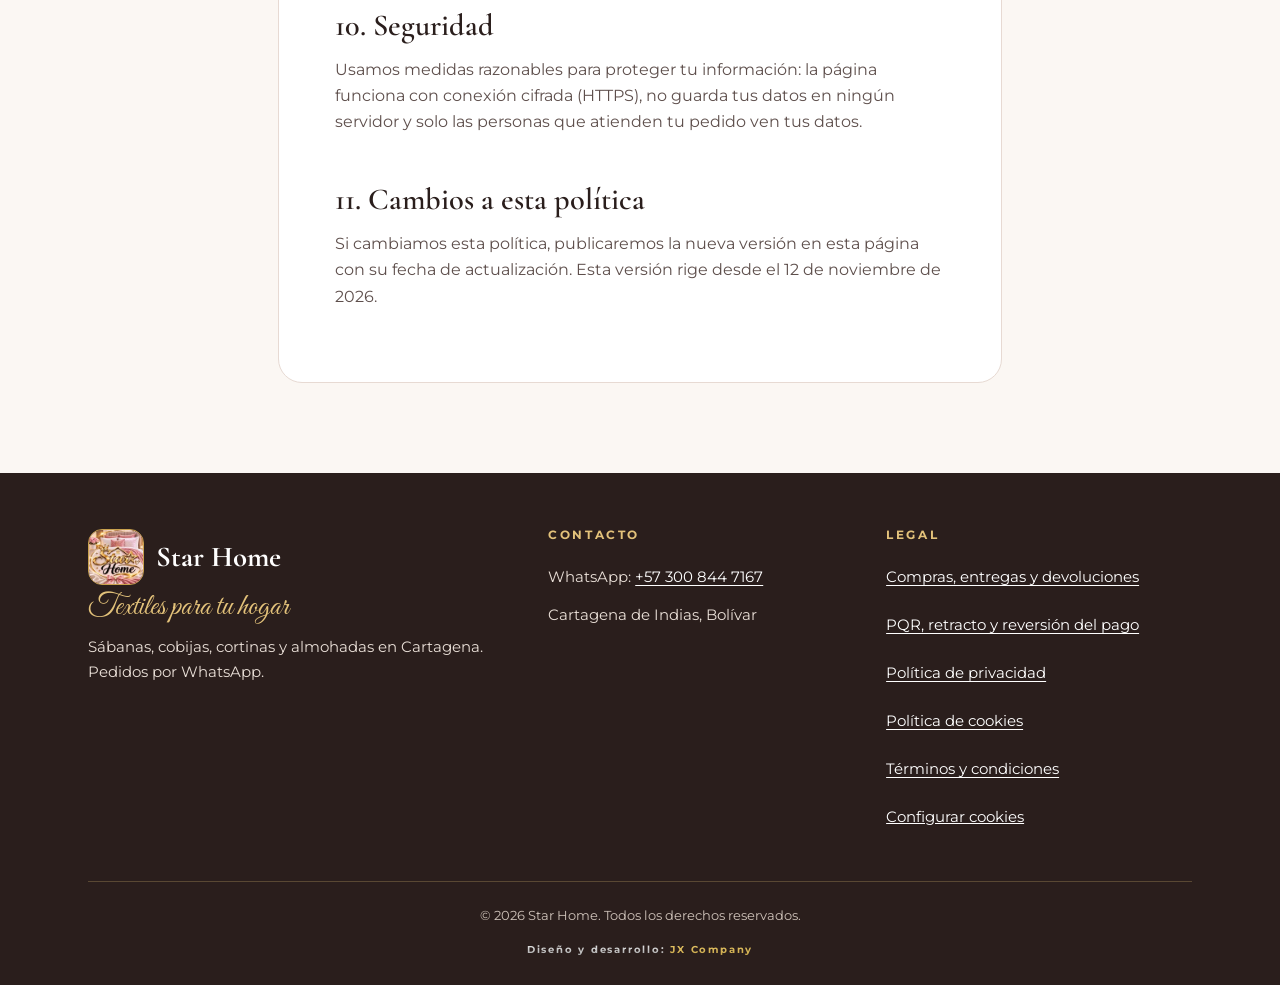
<file: privacidad.html>
<!DOCTYPE html>
<html lang="es">
<head>
  <!-- ===========================================================
       Star Home — privacidad.html
       Política de tratamiento de datos personales (Ley 1581 de 2012).
       Comparte cabecera, pie, banner de cookies y estilos con index.html
       (css/styles.css y js/script.js). noindex: no compite en Google.
       =========================================================== -->
  <meta charset="UTF-8">
  <meta name="viewport" content="width=device-width, initial-scale=1, viewport-fit=cover">
  <title>Política de privacidad | Star Home</title>
  <meta name="description" content="Cómo Star Home recoge, usa y protege tus datos personales, y cómo ejercer tus derechos según la Ley 1581 de 2012.">
  <meta name="robots" content="noindex, follow">
  <link rel="canonical" href="https://star-home-shop.pages.dev/privacidad">
  <meta name="theme-color" content="#2A1E1C">
  <link rel="icon" href="favicon.ico" sizes="any">
  <link rel="icon" href="favicon.svg" type="image/svg+xml">
  <link rel="apple-touch-icon" href="apple-touch-icon.png">
  <link rel="manifest" href="site.webmanifest">
  <!-- Letras propias (/fonts, @font-face en css/styles.css): se precargan las dos que usa la página -->
  <link rel="preload" as="font" type="font/woff2" href="fonts/cormorant-garamond-v21-latin.woff2" crossorigin>
  <link rel="preload" as="font" type="font/woff2" href="fonts/montserrat-v31-latin.woff2" crossorigin>
  <link rel="stylesheet" href="css/styles.css">
</head>
<body>
  <a class="saltar" href="#contenido">Saltar al contenido</a>

  <!-- CABECERA SIMPLE: marca + volver a la tienda (mismo estilo .cabecera de la landing) -->
  <header class="cabecera cabecera--simple">
    <div class="contenedor cabecera__fila">
      <a class="marca" href="/" aria-label="Star Home, ir al inicio">
        <img class="marca__logo" src="img/logo-star-home-132.webp" width="44" height="44" alt="" decoding="async">
        <span class="marca__nombre">Star Home</span>
      </a>
      <a class="volver" href="/#coleccion">Volver a la tienda</a>
    </div>
  </header>

  <main id="contenido" class="legal">
    <div class="contenedor contenedor--estrecho">
      <article class="legal__hoja">
        <h1>Política de tratamiento de datos personales</h1>
        <p class="legal__fecha">Última actualización: 12 de noviembre de 2026.</p>

        <p>En Star Home cuidamos los datos que nos compartes cuando haces un pedido, pagas en línea o nos escribes. Esta política explica qué datos recogemos, para qué los usamos y cómo puedes conocerlos, corregirlos o pedir que los borremos.</p>

        <h2>1. Responsable del tratamiento</h2>

          <ul>
            <li><strong>Nombre comercial:</strong> Star Home.</li>
            <li><strong>Responsable:</strong> {POR CONFIRMAR: nombre completo de la persona dueña del negocio o razón social}.</li>
            <li><strong>Identificación:</strong> {POR CONFIRMAR: cédula o NIT}.</li>
            <li><strong>Dirección para notificaciones:</strong> {POR CONFIRMAR}, Cartagena de Indias, Bolívar.</li>
            <li><strong>Correo:</strong> {POR CONFIRMAR}.</li>
            <li><strong>WhatsApp:</strong> +57 300 844 7167.</li>
          </ul>

        <h2>2. Marco legal</h2>
        <p>Tratamos los datos personales según la Ley Estatutaria 1581 de 2012, el Decreto 1377 de 2013 (compilado en el Decreto 1074 de 2015) y las demás normas colombianas que los modifiquen o complementen. La autoridad de vigilancia es la Superintendencia de Industria y Comercio (SIC).</p>

        <h2>3. Qué datos recogemos</h2>
        <ul>
          <li><strong>Para tu pedido:</strong> tu nombre y los productos que eliges. Como el pedido se envía por WhatsApp, también vemos tu número de celular y lo que nos escribas en ese chat, incluido el lugar de entrega que acordemos.</li>
          <li><strong>Cuando nos escribes:</strong> lo que nos cuentes por WhatsApp o en el formulario de PQR.</li>
          <li><strong>Al navegar:</strong> solo si aceptas las cookies, Google Analytics registra datos de uso como páginas vistas, tipo de dispositivo y ciudad aproximada. Más detalle en la <a href="cookies.html">política de cookies</a>.</li>
        </ul>
        <p>No pedimos datos sensibles. Esta tienda no está dirigida a menores de edad.</p>

        <h2>4. Para qué usamos tus datos</h2>
        <ul>
          <li>Recibir, preparar y entregar tus pedidos.</li>
          <li>Confirmar tus pagos y resolver cualquier problema con ellos.</li>
          <li>Atender peticiones, quejas, reclamos, garantías, solicitudes de retracto y de reversión del pago.</li>
          <li>Cumplir obligaciones legales, contables y tributarias.</li>
          <li>Medir cuántas personas visitan la página, solo si aceptaste las cookies.</li>
          <li>Enviarte novedades o promociones, solo si nos lo pides de forma expresa.</li>
        </ul>

        <h2>5. Tu autorización</h2>
        <p>Te pedimos autorización previa, expresa e informada antes de tratar tus datos: al marcar la casilla del formulario de pedido o de PQR, y al aceptar las cookies. Puedes revocarla cuando quieras, salvo cuando debamos conservar algún dato por una obligación legal o contractual.</p>

        <h2>6. Con quién compartimos tus datos</h2>
        <p>Solo con quienes nos ayudan a prestarte el servicio, y únicamente para eso:</p>
        <ul>
          <li><strong>WhatsApp</strong> (Meta), en las conversaciones que tú inicias con nosotros.</li>
          <li><strong>Cloudflare</strong>, que aloja esta página.</li>
          <li><strong>Google</strong>, para las estadísticas de visitas, solo si aceptas las cookies.</li>
        </ul>
        <p>Algunos de estos proveedores pueden tratar los datos fuera de Colombia, bajo sus propias políticas y medidas de seguridad. Nunca vendemos tus datos.</p>

        <h2>7. Cuánto tiempo los guardamos</h2>
        <p>El tiempo necesario para cumplir las finalidades anteriores, atender garantías y reclamos, y cumplir las obligaciones legales que apliquen. Después los eliminamos o los anonimizamos.</p>

        <h2>8. Tus derechos</h2>
        <p>Como titular de los datos tienes derecho a:</p>
        <ul>
          <li>Conocer, actualizar y rectificar tus datos.</li>
          <li>Pedir prueba de la autorización que nos diste.</li>
          <li>Saber cómo hemos usado tus datos.</li>
          <li>Revocar la autorización y pedir que borremos tus datos cuando no haya un deber legal de conservarlos.</li>
          <li>Acceder gratis a tus datos.</li>
          <li>Presentar quejas ante la Superintendencia de Industria y Comercio.</li>
        </ul>

        <h2>9. Cómo ejercer tus derechos</h2>
        <p>Escríbenos por WhatsApp al +57 300 844 7167 o al correo {POR CONFIRMAR}, o usa el <a href="politicas-de-compra.html#pqr">formulario de PQR</a>. Cuéntanos tu nombre, tu celular y qué necesitas.</p>
        <ul>
          <li><strong>Consultas:</strong> respondemos en un máximo de 10 días hábiles. Si no alcanzamos, te avisamos el motivo y respondemos dentro de los 5 días hábiles siguientes.</li>
          <li><strong>Reclamos</strong> (corrección, actualización, supresión o incumplimiento): respondemos en un máximo de 15 días hábiles. Si no alcanzamos, te avisamos el motivo y respondemos dentro de los 8 días hábiles siguientes.</li>
        </ul>

        <h2>10. Seguridad</h2>
        <p>Usamos medidas razonables para proteger tu información: la página funciona con conexión cifrada (HTTPS), no guarda tus datos en ningún servidor y solo las personas que atienden tu pedido ven tus datos.</p>

        <h2>11. Cambios a esta política</h2>
        <p>Si cambiamos esta política, publicaremos la nueva versión en esta página con su fecha de actualización. Esta versión rige desde el 12 de noviembre de 2026.</p>

      </article>
    </div>
  </main>

  <!-- PIE (idéntico al de la landing; enlaces apuntan al inicio).
       ⚠ El número de WhatsApp se repite: ver ZONA EDITABLE · CONTACTO en index.html -->
  <footer class="pie">
    <div class="contenedor pie__grid">
      <div class="pie__marca">
        <p class="pie__nombre">
          <img class="pie__logo" src="img/logo-star-home-132.webp" width="56" height="56" alt="" loading="lazy" decoding="async">
          Star Home
        </p>
        <p class="pie__lema">Textiles para tu hogar</p>
        <p>Sábanas, cobijas, cortinas y almohadas en Cartagena. Pedidos por WhatsApp.</p>
      </div>
      <div class="pie__columna">
        <h2 class="pie__titulo">Contacto</h2>
        <ul class="pie__lista">
          <li>WhatsApp: <a href="tel:+573008447167" data-medir="clic_telefono">+57&nbsp;300&nbsp;844&nbsp;7167</a></li>
          <li>Cartagena de Indias, Bolívar</li>
        </ul>
      </div>
      <div class="pie__columna">
        <h2 class="pie__titulo">Legal</h2>
        <ul class="pie__lista">
          <li><a href="politicas-de-compra.html">Compras, entregas y devoluciones</a></li>
          <li><a href="politicas-de-compra.html#pqr">PQR, retracto y reversión del pago</a></li>
          <li><a href="privacidad.html">Política de privacidad</a></li>
          <li><a href="cookies.html">Política de cookies</a></li>
          <li><a href="terminos.html">Términos y condiciones</a></li>
          <li><button type="button" class="enlace-boton" data-abrir-cookies>Configurar cookies</button></li>
        </ul>
      </div>
    </div>

    <div class="contenedor pie__base">
      <p class="pie__copy">© <span data-anio>2026</span> Star Home. Todos los derechos reservados.</p>
      <p class="footer-dev">
        <span class="footer-dev-txt">Diseño y desarrollo:</span>
        <span class="footer-dev-jx">JX</span>
        <span class="footer-dev-co">Company</span>
      </p>
    </div>

    <!-- Botón flotante de WhatsApp (el único de la página; fijo por CSS) -->
    <a class="wa-flotante" href="https://wa.me/573008447167?text=Hola%20Star%20Home%2C%20tengo%20una%20pregunta." target="_blank" rel="noopener" aria-label="Escríbenos por WhatsApp" data-medir="clic_whatsapp">
      <svg viewBox="0 0 24 24" aria-hidden="true" focusable="false"><path d="M17.472 14.382c-.297-.149-1.758-.867-2.03-.967-.273-.099-.471-.148-.67.15-.197.297-.767.966-.94 1.164-.173.199-.347.223-.644.075-.297-.15-1.255-.463-2.39-1.475-.883-.788-1.48-1.761-1.653-2.059-.173-.297-.018-.458.13-.606.134-.133.298-.347.446-.52.149-.174.198-.298.298-.497.099-.198.05-.371-.025-.52-.075-.149-.669-1.612-.916-2.207-.242-.579-.487-.5-.669-.51-.173-.008-.371-.01-.57-.01-.198 0-.52.074-.792.372-.272.297-1.04 1.016-1.04 2.479 0 1.462 1.065 2.875 1.213 3.074.149.198 2.096 3.2 5.077 4.487.709.306 1.262.489 1.694.625.712.227 1.36.195 1.871.118.571-.085 1.758-.719 2.006-1.413.248-.694.248-1.289.173-1.413-.074-.124-.272-.198-.57-.347m-5.421 7.403h-.004a9.87 9.87 0 0 1-5.031-1.378l-.361-.214-3.741.982.998-3.648-.235-.374a9.86 9.86 0 0 1-1.51-5.26c.001-5.45 4.436-9.884 9.888-9.884 2.64 0 5.122 1.03 6.988 2.898a9.825 9.825 0 0 1 2.893 6.994c-.003 5.45-4.437 9.884-9.885 9.884m8.413-18.297A11.815 11.815 0 0 0 12.05 0C5.495 0 .16 5.335.157 11.892c0 2.096.547 4.142 1.588 5.945L.057 24l6.305-1.654a11.882 11.882 0 0 0 5.683 1.448h.005c6.554 0 11.89-5.335 11.893-11.893a11.821 11.821 0 0 0-3.48-8.413Z"/></svg>
    </a>
  </footer>


  <!-- Banner de cookies (mismo de la landing) -->
  <div class="cookies" id="cookies" role="dialog" aria-modal="false" aria-labelledby="cookies-titulo" aria-describedby="cookies-texto" hidden>
    <p class="cookies__titulo" id="cookies-titulo">Tu privacidad</p>
    <p class="cookies__texto" id="cookies-texto">Usamos cookies de Google Analytics para saber cuántas personas visitan la página y el almacenamiento de tu navegador para recordar tu lista. Solo se activan si aceptas. Detalles en la <a href="cookies.html">política de cookies</a>.</p>
    <div class="cookies__botones">
      <button type="button" class="boton boton--cookies" data-consentimiento="rechazado">Rechazar</button>
      <button type="button" class="boton boton--cookies" data-consentimiento="aceptado">Aceptar</button>
    </div>
  </div>

  <script src="js/script.js" defer></script>
</body>
</html>
</file>
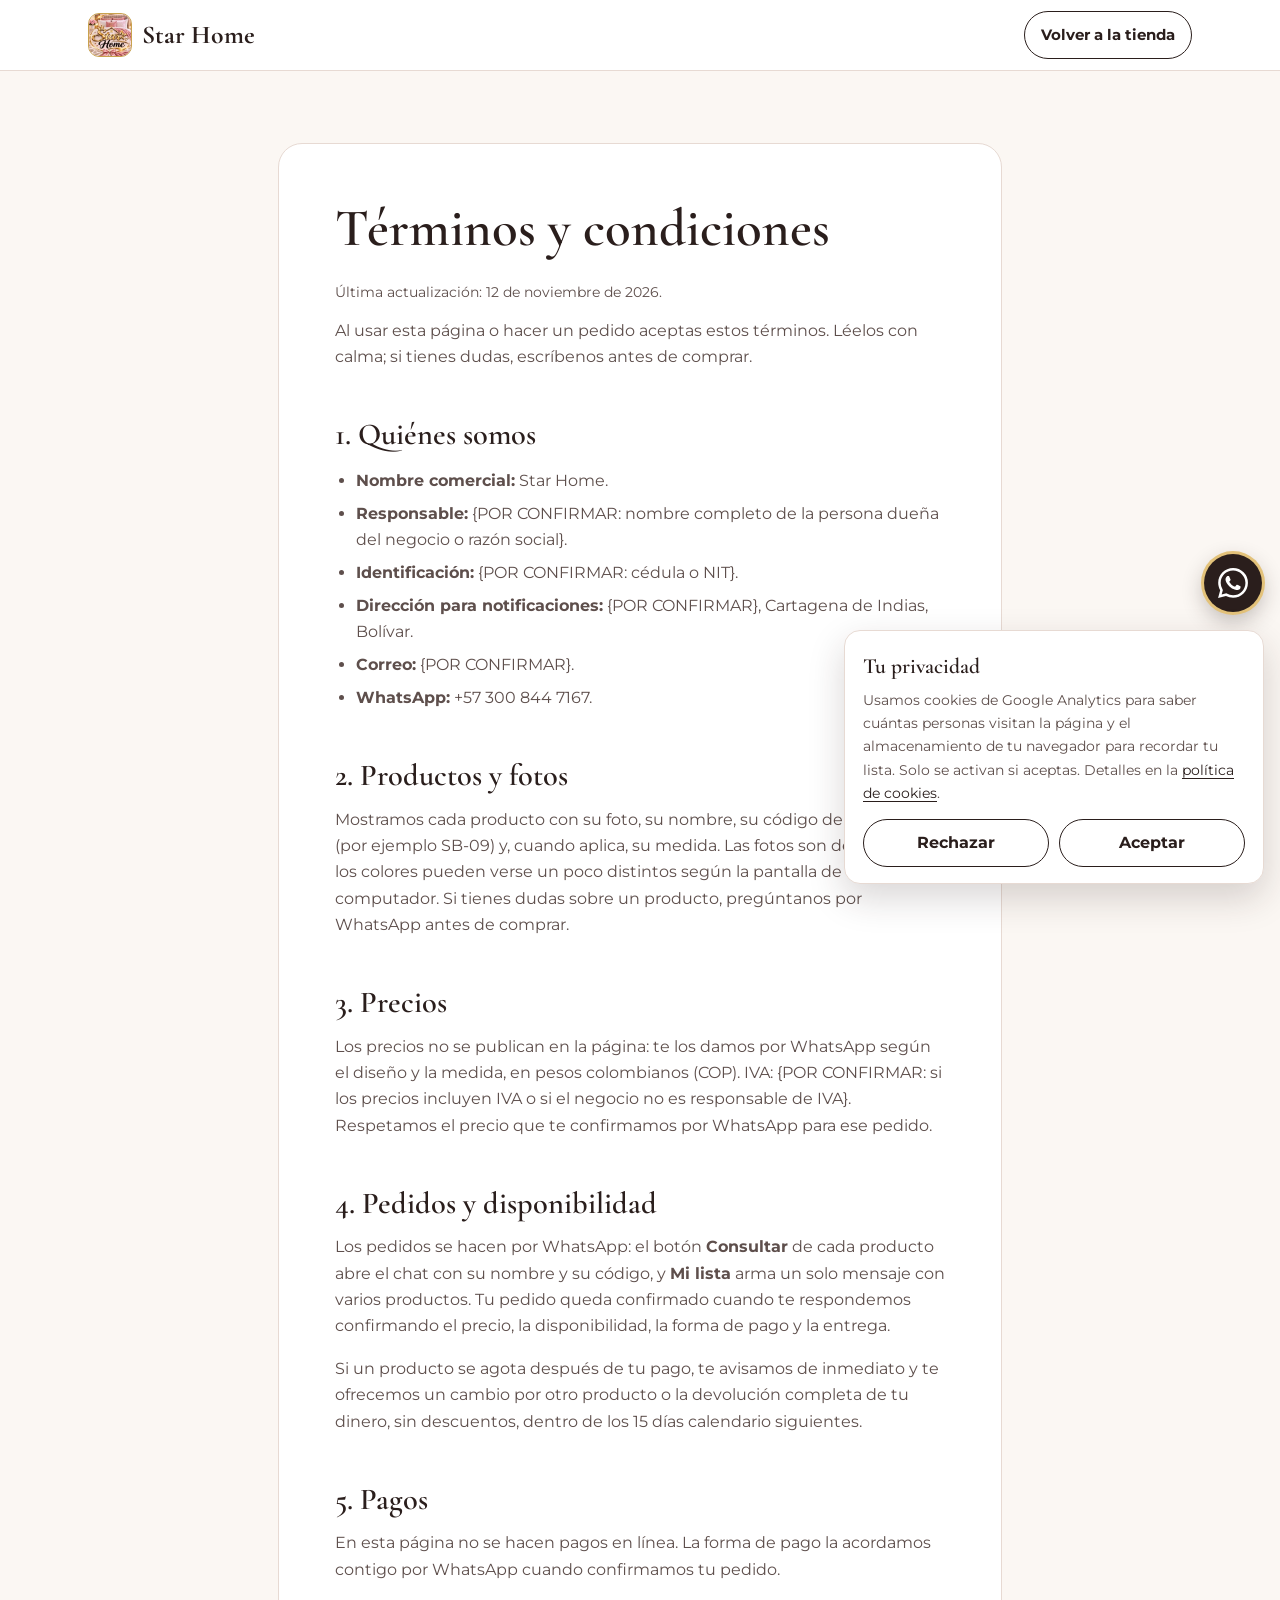
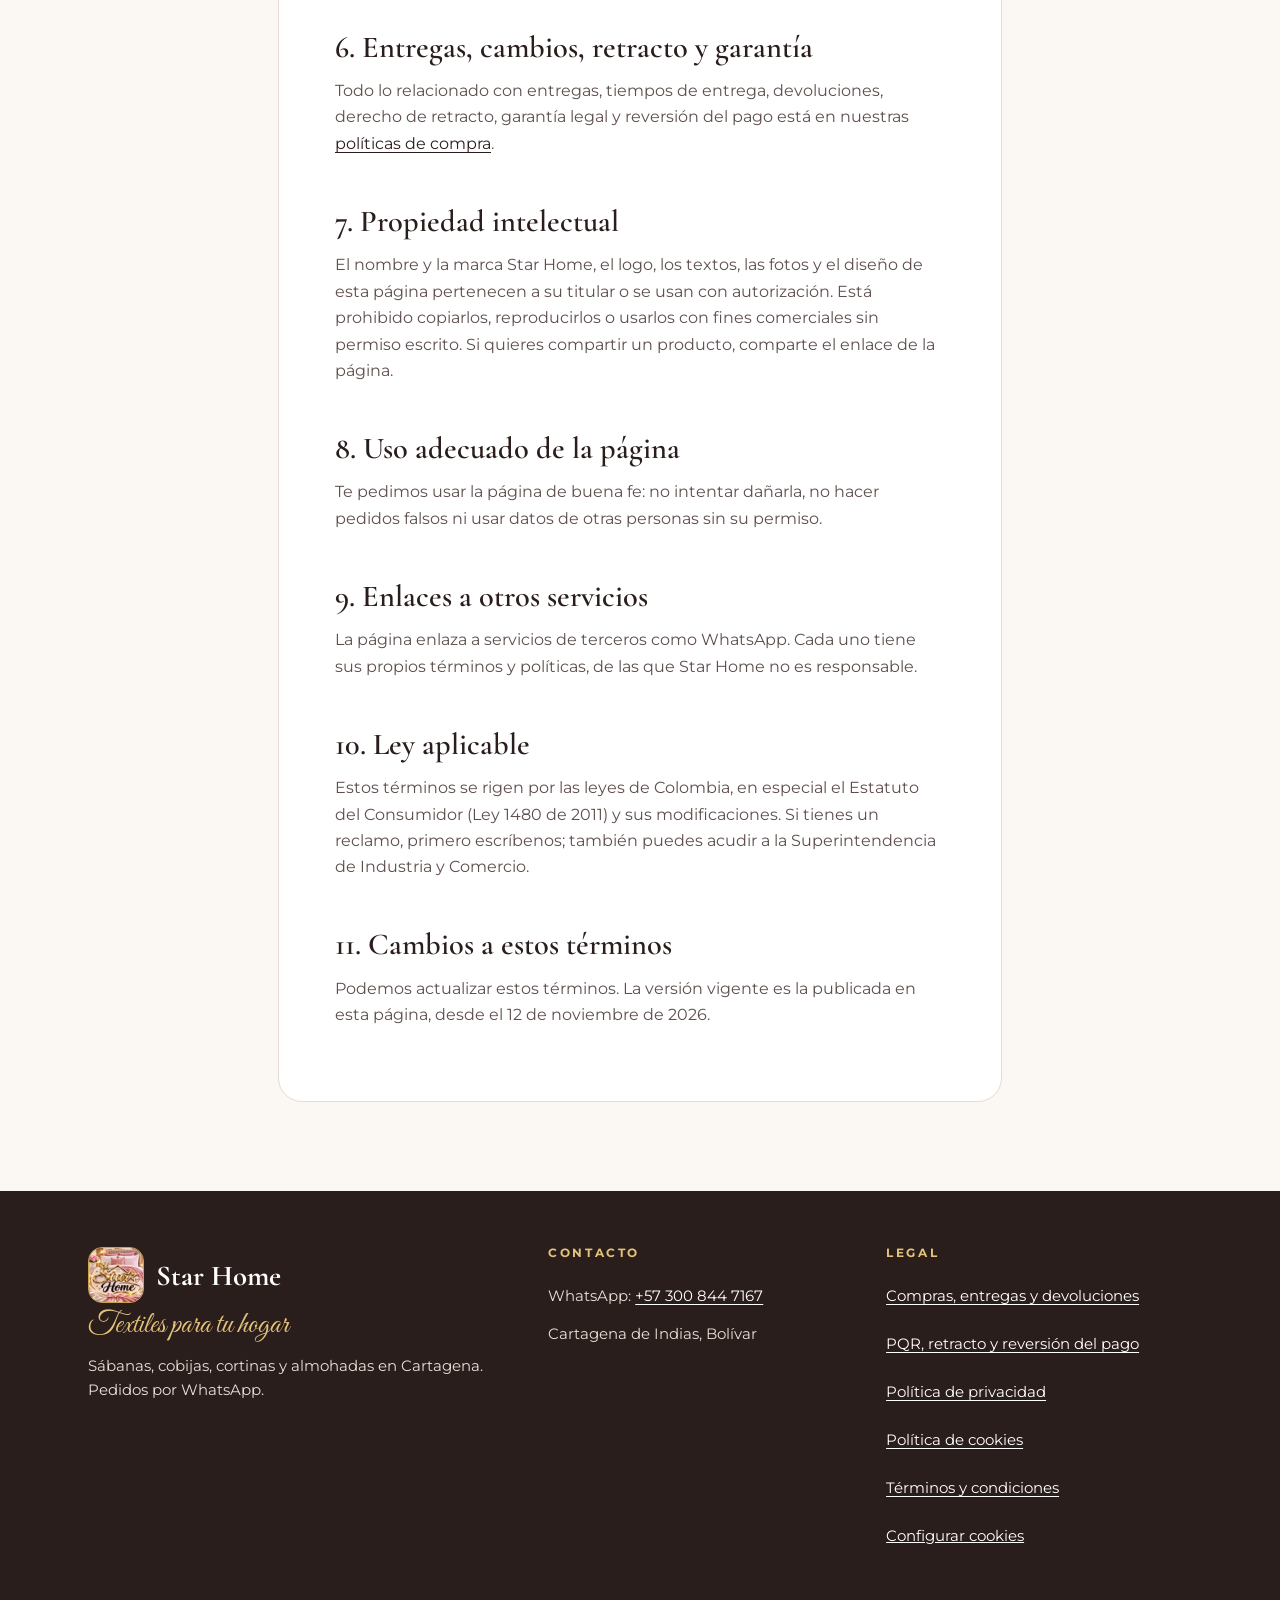
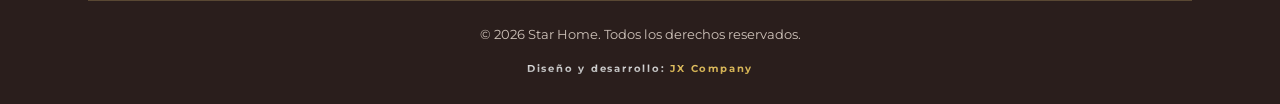
<file: terminos.html>
<!DOCTYPE html>
<html lang="es">
<head>
  <!-- ===========================================================
       Star Home — terminos.html
       Términos y condiciones de uso y aviso de propiedad intelectual.
       Comparte cabecera, pie, banner de cookies y estilos con index.html
       (css/styles.css y js/script.js). noindex: no compite en Google.
       =========================================================== -->
  <meta charset="UTF-8">
  <meta name="viewport" content="width=device-width, initial-scale=1, viewport-fit=cover">
  <title>Términos y condiciones | Star Home</title>
  <meta name="description" content="Condiciones de uso de la tienda en línea Star Home: pedidos, precios, pagos, propiedad intelectual y ley aplicable.">
  <meta name="robots" content="noindex, follow">
  <link rel="canonical" href="https://star-home-shop.pages.dev/terminos">
  <meta name="theme-color" content="#2A1E1C">
  <link rel="icon" href="favicon.ico" sizes="any">
  <link rel="icon" href="favicon.svg" type="image/svg+xml">
  <link rel="apple-touch-icon" href="apple-touch-icon.png">
  <link rel="manifest" href="site.webmanifest">
  <!-- Letras propias (/fonts, @font-face en css/styles.css): se precargan las dos que usa la página -->
  <link rel="preload" as="font" type="font/woff2" href="fonts/cormorant-garamond-v21-latin.woff2" crossorigin>
  <link rel="preload" as="font" type="font/woff2" href="fonts/montserrat-v31-latin.woff2" crossorigin>
  <link rel="stylesheet" href="css/styles.css">
</head>
<body>
  <a class="saltar" href="#contenido">Saltar al contenido</a>

  <!-- CABECERA SIMPLE: marca + volver a la tienda (mismo estilo .cabecera de la landing) -->
  <header class="cabecera cabecera--simple">
    <div class="contenedor cabecera__fila">
      <a class="marca" href="/" aria-label="Star Home, ir al inicio">
        <img class="marca__logo" src="img/logo-star-home-132.webp" width="44" height="44" alt="" decoding="async">
        <span class="marca__nombre">Star Home</span>
      </a>
      <a class="volver" href="/#coleccion">Volver a la tienda</a>
    </div>
  </header>

  <main id="contenido" class="legal">
    <div class="contenedor contenedor--estrecho">
      <article class="legal__hoja">
        <h1>Términos y condiciones</h1>
        <p class="legal__fecha">Última actualización: 12 de noviembre de 2026.</p>

        <p>Al usar esta página o hacer un pedido aceptas estos términos. Léelos con calma; si tienes dudas, escríbenos antes de comprar.</p>

        <h2>1. Quiénes somos</h2>

          <ul>
            <li><strong>Nombre comercial:</strong> Star Home.</li>
            <li><strong>Responsable:</strong> {POR CONFIRMAR: nombre completo de la persona dueña del negocio o razón social}.</li>
            <li><strong>Identificación:</strong> {POR CONFIRMAR: cédula o NIT}.</li>
            <li><strong>Dirección para notificaciones:</strong> {POR CONFIRMAR}, Cartagena de Indias, Bolívar.</li>
            <li><strong>Correo:</strong> {POR CONFIRMAR}.</li>
            <li><strong>WhatsApp:</strong> +57 300 844 7167.</li>
          </ul>

        <h2>2. Productos y fotos</h2>
        <p>Mostramos cada producto con su foto, su nombre, su código de referencia (por ejemplo SB-09) y, cuando aplica, su medida. Las fotos son de referencia: los colores pueden verse un poco distintos según la pantalla de tu celular o computador. Si tienes dudas sobre un producto, pregúntanos por WhatsApp antes de comprar.</p>

        <h2>3. Precios</h2>
        <p>Los precios no se publican en la página: te los damos por WhatsApp según el diseño y la medida, en pesos colombianos (COP). IVA: {POR CONFIRMAR: si los precios incluyen IVA o si el negocio no es responsable de IVA}. Respetamos el precio que te confirmamos por WhatsApp para ese pedido.</p>

        <h2>4. Pedidos y disponibilidad</h2>
        <p>Los pedidos se hacen por WhatsApp: el botón <strong>Consultar</strong> de cada producto abre el chat con su nombre y su código, y <strong>Mi lista</strong> arma un solo mensaje con varios productos. Tu pedido queda confirmado cuando te respondemos confirmando el precio, la disponibilidad, la forma de pago y la entrega.</p>
        <p>Si un producto se agota después de tu pago, te avisamos de inmediato y te ofrecemos un cambio por otro producto o la devolución completa de tu dinero, sin descuentos, dentro de los 15 días calendario siguientes.</p>

        <h2>5. Pagos</h2>
        <p>En esta página no se hacen pagos en línea. La forma de pago la acordamos contigo por WhatsApp cuando confirmamos tu pedido.</p>

        <h2>6. Entregas, cambios, retracto y garantía</h2>
        <p>Todo lo relacionado con entregas, tiempos de entrega, devoluciones, derecho de retracto, garantía legal y reversión del pago está en nuestras <a href="politicas-de-compra.html">políticas de compra</a>.</p>

        <h2>7. Propiedad intelectual</h2>
        <p>El nombre y la marca Star Home, el logo, los textos, las fotos y el diseño de esta página pertenecen a su titular o se usan con autorización. Está prohibido copiarlos, reproducirlos o usarlos con fines comerciales sin permiso escrito. Si quieres compartir un producto, comparte el enlace de la página.</p>

        <h2>8. Uso adecuado de la página</h2>
        <p>Te pedimos usar la página de buena fe: no intentar dañarla, no hacer pedidos falsos ni usar datos de otras personas sin su permiso.</p>

        <h2>9. Enlaces a otros servicios</h2>
        <p>La página enlaza a servicios de terceros como WhatsApp. Cada uno tiene sus propios términos y políticas, de las que Star Home no es responsable.</p>

        <h2>10. Ley aplicable</h2>
        <p>Estos términos se rigen por las leyes de Colombia, en especial el Estatuto del Consumidor (Ley 1480 de 2011) y sus modificaciones. Si tienes un reclamo, primero escríbenos; también puedes acudir a la Superintendencia de Industria y Comercio.</p>

        <h2>11. Cambios a estos términos</h2>
        <p>Podemos actualizar estos términos. La versión vigente es la publicada en esta página, desde el 12 de noviembre de 2026.</p>

      </article>
    </div>
  </main>

  <!-- PIE (idéntico al de la landing; enlaces apuntan al inicio).
       ⚠ El número de WhatsApp se repite: ver ZONA EDITABLE · CONTACTO en index.html -->
  <footer class="pie">
    <div class="contenedor pie__grid">
      <div class="pie__marca">
        <p class="pie__nombre">
          <img class="pie__logo" src="img/logo-star-home-132.webp" width="56" height="56" alt="" loading="lazy" decoding="async">
          Star Home
        </p>
        <p class="pie__lema">Textiles para tu hogar</p>
        <p>Sábanas, cobijas, cortinas y almohadas en Cartagena. Pedidos por WhatsApp.</p>
      </div>
      <div class="pie__columna">
        <h2 class="pie__titulo">Contacto</h2>
        <ul class="pie__lista">
          <li>WhatsApp: <a href="tel:+573008447167" data-medir="clic_telefono">+57&nbsp;300&nbsp;844&nbsp;7167</a></li>
          <li>Cartagena de Indias, Bolívar</li>
        </ul>
      </div>
      <div class="pie__columna">
        <h2 class="pie__titulo">Legal</h2>
        <ul class="pie__lista">
          <li><a href="politicas-de-compra.html">Compras, entregas y devoluciones</a></li>
          <li><a href="politicas-de-compra.html#pqr">PQR, retracto y reversión del pago</a></li>
          <li><a href="privacidad.html">Política de privacidad</a></li>
          <li><a href="cookies.html">Política de cookies</a></li>
          <li><a href="terminos.html">Términos y condiciones</a></li>
          <li><button type="button" class="enlace-boton" data-abrir-cookies>Configurar cookies</button></li>
        </ul>
      </div>
    </div>

    <div class="contenedor pie__base">
      <p class="pie__copy">© <span data-anio>2026</span> Star Home. Todos los derechos reservados.</p>
      <p class="footer-dev">
        <span class="footer-dev-txt">Diseño y desarrollo:</span>
        <span class="footer-dev-jx">JX</span>
        <span class="footer-dev-co">Company</span>
      </p>
    </div>

    <!-- Botón flotante de WhatsApp (el único de la página; fijo por CSS) -->
    <a class="wa-flotante" href="https://wa.me/573008447167?text=Hola%20Star%20Home%2C%20tengo%20una%20pregunta." target="_blank" rel="noopener" aria-label="Escríbenos por WhatsApp" data-medir="clic_whatsapp">
      <svg viewBox="0 0 24 24" aria-hidden="true" focusable="false"><path d="M17.472 14.382c-.297-.149-1.758-.867-2.03-.967-.273-.099-.471-.148-.67.15-.197.297-.767.966-.94 1.164-.173.199-.347.223-.644.075-.297-.15-1.255-.463-2.39-1.475-.883-.788-1.48-1.761-1.653-2.059-.173-.297-.018-.458.13-.606.134-.133.298-.347.446-.52.149-.174.198-.298.298-.497.099-.198.05-.371-.025-.52-.075-.149-.669-1.612-.916-2.207-.242-.579-.487-.5-.669-.51-.173-.008-.371-.01-.57-.01-.198 0-.52.074-.792.372-.272.297-1.04 1.016-1.04 2.479 0 1.462 1.065 2.875 1.213 3.074.149.198 2.096 3.2 5.077 4.487.709.306 1.262.489 1.694.625.712.227 1.36.195 1.871.118.571-.085 1.758-.719 2.006-1.413.248-.694.248-1.289.173-1.413-.074-.124-.272-.198-.57-.347m-5.421 7.403h-.004a9.87 9.87 0 0 1-5.031-1.378l-.361-.214-3.741.982.998-3.648-.235-.374a9.86 9.86 0 0 1-1.51-5.26c.001-5.45 4.436-9.884 9.888-9.884 2.64 0 5.122 1.03 6.988 2.898a9.825 9.825 0 0 1 2.893 6.994c-.003 5.45-4.437 9.884-9.885 9.884m8.413-18.297A11.815 11.815 0 0 0 12.05 0C5.495 0 .16 5.335.157 11.892c0 2.096.547 4.142 1.588 5.945L.057 24l6.305-1.654a11.882 11.882 0 0 0 5.683 1.448h.005c6.554 0 11.89-5.335 11.893-11.893a11.821 11.821 0 0 0-3.48-8.413Z"/></svg>
    </a>
  </footer>


  <!-- Banner de cookies (mismo de la landing) -->
  <div class="cookies" id="cookies" role="dialog" aria-modal="false" aria-labelledby="cookies-titulo" aria-describedby="cookies-texto" hidden>
    <p class="cookies__titulo" id="cookies-titulo">Tu privacidad</p>
    <p class="cookies__texto" id="cookies-texto">Usamos cookies de Google Analytics para saber cuántas personas visitan la página y el almacenamiento de tu navegador para recordar tu lista. Solo se activan si aceptas. Detalles en la <a href="cookies.html">política de cookies</a>.</p>
    <div class="cookies__botones">
      <button type="button" class="boton boton--cookies" data-consentimiento="rechazado">Rechazar</button>
      <button type="button" class="boton boton--cookies" data-consentimiento="aceptado">Aceptar</button>
    </div>
  </div>

  <script src="js/script.js" defer></script>
</body>
</html>
</file>
<file: css/styles.css>
/* ============================================================================
   Star Home — css/styles.css
   Todo el estilo de la landing, las páginas legales y la 404.
   Identidad (v1.4, 12 nov 2026): los colores del LOGO de Star Home —dorado,
   rosa y crema, con el negro café de la palabra "Home"— y las tipografías del
   catálogo PDF de la marca (Cormorant Garamond, Montserrat y Great Vibes).
   Los colores fuertes de los diseños (rojo, verde, azul…) viven SOLO en las
   fotos de producto; la interfaz es un fondo cálido y tranquilo que las deja lucir.

   Orden del archivo:
     1. Tipografías y variables    9. Preguntas frecuentes
     2. Base y accesibilidad      10. Pie de página y crédito JX Company
     3. Utilidades y botones      11. WhatsApp flotante, Mi lista y toast
     4. Aviso superior            12. Visor de fotos (pantalla completa)
     5. Cabecera y menú           13. Banner de cookies
     6. Portada                   14. Páginas legales y 404
     7. Catálogo y tarjetas       15. Responsive (todos los breakpoints)
     8. Cómo pedir                16. Movimiento reducido
   Ojo: los colores salen SIEMPRE de las variables :root; no meter hex sueltos.
   ========================================================================== */

/* ===========================================================
   1. TIPOGRAFÍAS PROPIAS Y VARIABLES
   Las letras del catálogo PDF se sirven desde /fonts (12 nov 2026; antes
   venían de Google Fonts): una conexión menos en el celular, sin enviar la IP
   del visitante a Google y sin la cabecera "Link" rota que Cloudflare armaba
   con el enlace de Google. Subconjunto "latin" (todo el español: tildes, ñ,
   ¿¡). Mismos pesos que pedía la web a Google, para que se vean IGUAL:
   Cormorant 500–700, Montserrat 400–700 y Great Vibes 400. Licencia SIL OFL
   1.1 (fonts/LICENCIAS.txt). Los archivos se precargan en el <head> de cada
   página con el MISMO nombre: si cambias un archivo, cambia los dos lados.
   =========================================================== */
@font-face {
  font-family: 'Cormorant Garamond';
  font-style: normal;
  font-weight: 500 700;
  font-display: swap;
  src: url('../fonts/cormorant-garamond-v21-latin.woff2') format('woff2');
  unicode-range: U+0000-00FF, U+0131, U+0152-0153, U+02BB-02BC, U+02C6, U+02DA, U+02DC, U+0304, U+0308, U+0329, U+2000-206F, U+20AC, U+2122, U+2191, U+2193, U+2212, U+2215, U+FEFF, U+FFFD;
}
@font-face {
  font-family: 'Montserrat';
  font-style: normal;
  font-weight: 400 700;
  font-display: swap;
  src: url('../fonts/montserrat-v31-latin.woff2') format('woff2');
  unicode-range: U+0000-00FF, U+0131, U+0152-0153, U+02BB-02BC, U+02C6, U+02DA, U+02DC, U+0304, U+0308, U+0329, U+2000-206F, U+20AC, U+2122, U+2191, U+2193, U+2212, U+2215, U+FEFF, U+FFFD;
}
@font-face {
  font-family: 'Great Vibes';
  font-style: normal;
  font-weight: 400;
  font-display: swap;
  src: url('../fonts/great-vibes-v21-latin.woff2') format('woff2');
  unicode-range: U+0000-00FF, U+0131, U+0152-0153, U+02BB-02BC, U+02C6, U+02DA, U+02DC, U+0304, U+0308, U+0329, U+2000-206F, U+20AC, U+2122, U+2191, U+2193, U+2212, U+2215, U+FEFF, U+FFFD;
}

/* Contrastes medidos (WCAG): --marca, --tinta, --tinta-2, --tinta-3,
   --oro-texto, --rosa-texto y --error pasan 4.5:1 sobre blanco, crema,
   rosa suave y oro suave. --oro y --rosa son SOLO decorativos (no texto). */
:root {
  /* Paleta del logo de Star Home */
  --marca: #2A1E1C;          /* negro café ("Home" del logo): titulares, botones, pie */
  --marca-700: #3B2B28;      /* hover de botones oscuros */
  --marca-600: #5A4440;      /* bordes activos y foco */
  --oro: #C9A24E;            /* dorado del logo: estrellas, filetes, adornos (no texto) */
  --oro-claro: #E3C27A;      /* dorado claro: contadores, texto sobre el pie oscuro */
  --oro-suave: #F6ECD8;      /* fondos suaves dorados */
  --oro-texto: #8A6421;      /* dorado para texto pequeño (códigos, antetítulos) */
  --rosa: #E8B4BE;           /* rosa del moño: detalles (no texto) */
  --rosa-suave: #F8ECEE;     /* fondo de secciones rosadas */
  --rosa-texto: #A0475D;     /* rosa para notas ("Medida: consúltala por WhatsApp") */
  --crema: #FBF7F3;          /* fondo cálido de secciones */
  --blanco: #FFFFFF;
  --lino: #F3ECE6;           /* fondo de las fotos de producto */
  --hilo: #E7DAD3;           /* bordes finos */
  --tinta: #33272A;          /* texto principal */
  --tinta-2: #5E4F4C;        /* texto secundario */
  --tinta-3: #6F605C;        /* notas pequeñas */
  --error: #A3262E;

  /* Tipografía: las del catálogo PDF (máx. 3 familias) */
  --fuente-titulos: 'Cormorant Garamond', 'Iowan Old Style', Georgia, 'Times New Roman', serif;
  --fuente-texto: 'Montserrat', system-ui, -apple-system, 'Segoe UI', Roboto, Arial, sans-serif;
  --fuente-cursiva: 'Great Vibes', 'Segoe Script', 'Brush Script MT', cursive;

  /* Medidas */
  --contenedor: 1200px;
  --margen: clamp(16px, 4vw, 48px);
  --radio-s: 10px;
  --radio-m: 16px;
  --radio-l: 24px;
  --sombra-1: 0 1px 2px rgba(42, 30, 28, .05), 0 8px 20px rgba(42, 30, 28, .06);
  --sombra-2: 0 14px 36px rgba(42, 30, 28, .18);
  --sombra-oro: 0 18px 40px rgba(138, 100, 33, .18);
  --alto-cookies: 0px;       /* lo ajusta script.js para subir el botón de WhatsApp */
}

/* ===========================================================
   2. BASE Y ACCESIBILIDAD
   =========================================================== */
*,
*::before,
*::after { box-sizing: border-box; }

html {
  -webkit-text-size-adjust: 100%;
  text-size-adjust: 100%;
  scroll-behavior: smooth;
  scroll-padding-top: 84px; /* que la cabecera fija no tape los títulos al navegar */
}

body {
  margin: 0;
  background: var(--crema);
  color: var(--tinta);
  font-family: var(--fuente-texto);
  font-size: 1rem;
  line-height: 1.65;
  -webkit-font-smoothing: antialiased;
  overflow-x: hidden;
}

/* Con "Mi lista" o el visor abiertos se bloquea el scroll de fondo */
body.sin-scroll,
body.visor-abierto { overflow: hidden; }

img, svg { display: block; max-width: 100%; }
img { height: auto; }

h1, h2, h3 {
  margin: 0 0 .45em;
  color: var(--marca);
  font-family: var(--fuente-titulos);
  font-weight: 600;
  line-height: 1.08;
  letter-spacing: 0;
  text-wrap: balance;
}

h2 { font-size: clamp(2.1rem, 1.55rem + 2.2vw, 3.2rem); }
h3 { font-size: 1.35rem; }

p { margin: 0 0 1em; }

a { color: var(--marca); text-underline-offset: .18em; }

button,
input,
select,
textarea { font: inherit; color: inherit; }

/* Foco visible para quien navega con teclado */
:focus-visible {
  outline: 3px solid var(--marca-600);
  outline-offset: 3px;
  border-radius: 4px;
}

[hidden] { display: none !important; }

/* Enlace "Saltar al contenido": primer elemento enfocable */
.saltar {
  position: absolute;
  left: 12px;
  top: -60px;
  z-index: 200;
  padding: 12px 16px;
  background: var(--marca);
  color: var(--blanco);
  border-radius: var(--radio-s);
  font-weight: 700;
  text-decoration: none;
  transition: top .2s ease;
}
.saltar:focus { top: 12px; }

.sr-only {
  position: absolute !important;
  width: 1px; height: 1px;
  padding: 0; margin: -1px;
  overflow: hidden; clip: rect(0 0 0 0);
  white-space: nowrap; border: 0;
}

/* Sprite de íconos (al inicio del <body>): no ocupa espacio ni se ve */
.sprite { position: absolute; width: 0; height: 0; overflow: hidden; }

/* Estrella de 5 puntas del logo (decorativa) */
.estrella-marca { fill: var(--oro); }

/* ===========================================================
   3. UTILIDADES Y BOTONES
   Botones píldora con alto mínimo de 48px (dedo cómodo en celular).
   =========================================================== */
.contenedor {
  width: 100%;
  max-width: var(--contenedor);
  margin: 0 auto;
  padding: 0 var(--margen);
  /* iPhone en horizontal: el contenido no se mete debajo del notch ni de la isla */
  padding-left: max(var(--margen), env(safe-area-inset-left));
  padding-right: max(var(--margen), env(safe-area-inset-right));
}
.contenedor--estrecho { max-width: 820px; }

/* Antetítulo dorado en mayúsculas espaciadas (como "CATÁLOGO 2026" del PDF) */
.seccion__antetitulo {
  display: inline-flex;
  align-items: center;
  gap: 8px;
  margin: 0 0 8px;
  color: var(--oro-texto);
  font-size: .74rem;
  font-weight: 700;
  letter-spacing: .24em;
  text-transform: uppercase;
}
.seccion__antetitulo::before { content: "✦"; color: var(--oro); letter-spacing: 0; }

.boton {
  display: inline-flex;
  align-items: center;
  justify-content: center;
  gap: 10px;
  min-height: 48px;
  padding: 12px 24px;
  border: 1.5px solid transparent;
  border-radius: 999px;
  font-family: var(--fuente-texto);
  font-weight: 700;
  font-size: .98rem;
  line-height: 1.2;
  text-align: center;
  text-decoration: none;
  cursor: pointer;
  transition: background-color .2s ease, border-color .2s ease, color .2s ease, transform .2s ease;
}
.boton:disabled { cursor: not-allowed; opacity: .55; }
.boton svg { width: 20px; height: 20px; flex: none; }
.boton--ancho { width: 100%; }

.boton--principal { background: var(--marca); color: var(--blanco); }
.boton--secundario { background: var(--blanco); color: var(--marca); border-color: var(--marca); }
/* Ícono dentro de un botón (WhatsApp, descarga, estrella): toma el color del texto */
.boton__icono { fill: currentColor; }
.boton--descarga .boton__icono { fill: none; stroke: currentColor; stroke-width: 2; stroke-linecap: round; stroke-linejoin: round; }
/* Texto pequeño dentro de un botón (p. ej. "PDF · 14 MB") */
.boton__nota {
  display: inline-block;
  margin-left: 4px;
  color: var(--tinta-3);
  font-size: .76rem;
  font-weight: 600;
  white-space: nowrap;
}
.boton--cookies { background: var(--blanco); color: var(--marca); border-color: var(--marca); }

/* Efectos hover solo en dispositivos que de verdad tienen hover */
@media (hover: hover) {
  .boton--principal:hover:not(:disabled),
  .boton--consultar:hover { background: var(--marca-700); }
  .boton--secundario:hover,
  .boton--cookies:hover { background: var(--oro-suave); }
  a:hover { text-decoration-thickness: 2px; }
}

.enlace-subrayado {
  display: inline-flex;
  align-items: center;
  min-height: 48px;
  padding: 0 4px;
  color: var(--marca);
  font-weight: 700;
  text-decoration: underline;
  text-decoration-thickness: 1.5px;
}

/* Botón que se ve como enlace (p. ej. "Configurar cookies" en el pie) */
.enlace-boton {
  padding: 0;
  border: 0;
  background: none;
  color: inherit;
  text-decoration: underline;
  cursor: pointer;
}

/* ===========================================================
   4. AVISO SUPERIOR (lo controla tienda.json desde el CMS)
   =========================================================== */
.aviso {
  background: var(--marca);
  color: var(--oro-claro);
  font-size: .82rem;
  font-weight: 600;
  letter-spacing: .03em;
  text-align: center;
}
.aviso p {
  max-width: var(--contenedor);
  margin: 0 auto;
  padding: 8px max(var(--margen), env(safe-area-inset-right)) 8px max(var(--margen), env(safe-area-inset-left));
}

/* ===========================================================
   5. CABECERA Y MENÚ
   Sticky arriba; en ≤900px el menú pasa a un panel con hamburguesa.
   =========================================================== */
.cabecera {
  position: sticky;
  top: 0;
  z-index: 60;
  background: var(--blanco);
  border-bottom: 1px solid var(--hilo);
}
.cabecera__fila {
  display: flex;
  align-items: center;
  gap: 20px;
  min-height: 70px;
}

.marca {
  display: inline-flex;
  align-items: center;
  gap: 10px;
  margin-right: auto;
  min-height: 48px;
  color: var(--marca);
  text-decoration: none;
}
/* Logo de Star Home en miniatura (como en el encabezado de cada página del PDF) */
.marca__logo {
  width: 44px;
  height: 44px;
  flex: none;
  border: 1px solid var(--oro);
  border-radius: 11px;
  background: var(--lino);
  object-fit: cover;
}
.marca__nombre {
  font-family: var(--fuente-titulos);
  font-weight: 700;
  font-size: 1.6rem;
  line-height: 1;
  white-space: nowrap;
}

.menu__lista {
  display: flex;
  gap: 4px;
  margin: 0;
  padding: 0;
  list-style: none;
}
.menu__lista a {
  display: inline-flex;
  align-items: center;
  min-height: 48px;
  padding: 0 14px;
  color: var(--tinta);
  font-weight: 600;
  font-size: .93rem;
  text-decoration: none;
  border-radius: 999px;
}
@media (hover: hover) {
  .menu__lista a:hover { color: var(--marca); background: var(--rosa-suave); }
}

.cabecera__acciones { display: flex; flex: none; align-items: center; gap: 8px; }

/* Botón "Mi lista" (los id/clases "carrito" vienen de versiones anteriores) */
.boton-carrito {
  position: relative;
  display: inline-flex;
  align-items: center;
  gap: 8px;
  min-height: 48px;
  padding: 0 14px 0 12px;
  border: 1.5px solid var(--marca);
  border-radius: 999px;
  background: var(--blanco);
  color: var(--marca);
  font-weight: 700;
  font-size: .93rem;
  cursor: pointer;
}
.boton-carrito svg {
  width: 22px; height: 22px;
  fill: var(--oro); stroke: var(--oro-texto); stroke-width: 1.2; stroke-linejoin: round;
}
.boton-carrito__n {
  display: inline-grid;
  place-items: center;
  min-width: 24px;
  height: 24px;
  padding: 0 6px;
  border-radius: 999px;
  background: var(--oro-claro);
  color: var(--marca);
  font-size: .78rem;
  font-weight: 800;
  font-variant-numeric: tabular-nums;
}
.boton-carrito__n.salta { animation: salto .32s ease; }
@keyframes salto { 40% { transform: scale(1.3); } }
@media (hover: hover) { .boton-carrito:hover { background: var(--oro-suave); } }

/* Hamburguesa (solo móvil) */
.boton-menu {
  display: none;
  flex-direction: column;
  justify-content: center;
  gap: 5px;
  width: 48px;
  height: 48px;
  padding: 0 13px;
  border: 0;
  border-radius: 999px;
  background: transparent;
  cursor: pointer;
}
.boton-menu span {
  display: block;
  height: 2px;
  border-radius: 2px;
  background: var(--marca);
  transition: transform .25s ease, opacity .2s ease;
}
.boton-menu[aria-expanded="true"] span:nth-child(1) { transform: translateY(7px) rotate(45deg); }
.boton-menu[aria-expanded="true"] span:nth-child(2) { opacity: 0; }
.boton-menu[aria-expanded="true"] span:nth-child(3) { transform: translateY(-7px) rotate(-45deg); }

/* ===========================================================
   6. PORTADA
   Texto a la izquierda y el logo enmarcado a la derecha (en móvil, apilados).
   El marco blanco con filete dorado imita la portada del catálogo PDF.
   =========================================================== */
.portada {
  background:
    radial-gradient(120% 90% at 85% 10%, rgba(232, 180, 190, .35), transparent 60%),
    linear-gradient(180deg, var(--rosa-suave), var(--crema));
  padding: clamp(28px, 5vw, 72px) 0 clamp(36px, 5vw, 80px);
  overflow: hidden;
}
.portada__grid {
  display: grid;
  grid-template-columns: minmax(0, 1fr);
  align-items: center;
  gap: clamp(24px, 4vw, 56px);
}
.portada__texto { min-width: 0; } /* nunca más ancho que la pantalla */
.portada__lema {
  margin: 0 0 2px;
  color: var(--oro-texto);
  font-family: var(--fuente-cursiva);
  font-size: clamp(2.1rem, 1.6rem + 2vw, 3.1rem);
  line-height: 1.15;
}
.portada__titulo {
  max-width: none; /* apilado ocupa todo el ancho; en escritorio (≥901px) se limita la medida */
  margin-bottom: .35em;
  font-size: clamp(2.45rem, 1.55rem + 3.9vw, 4.5rem);
  font-weight: 600;
  line-height: 1.02;
}
.portada__sub {
  max-width: 34em;
  margin-bottom: 18px;
  color: var(--tinta-2);
  font-size: clamp(.98rem, .93rem + .3vw, 1.12rem);
}
/* SÁBANAS ✦ COBIJAS ✦ CORTINAS ✦ ALMOHADAS (como la portada del PDF) */
.portada__categorias {
  display: flex;
  flex-wrap: wrap;
  gap: 6px 0;
  margin: 0 0 26px;
  padding: 0;
  list-style: none;
  color: var(--oro-texto);
  font-size: .72rem;
  font-weight: 700;
  letter-spacing: .2em;
  text-transform: uppercase;
}
.portada__categorias li + li::before {
  content: "✦";
  margin: 0 .7em 0 .5em;
  color: var(--oro);
  letter-spacing: 0;
}
.portada__acciones {
  display: flex;
  flex-wrap: wrap;
  align-items: center;
  gap: 12px 14px;
}
.portada__arte { display: flex; flex-direction: column; align-items: center; gap: 16px; }
.portada__marco {
  width: min(78vw, 440px);
  padding: 10px;
  border: 1px solid #E2CFA8;
  border-radius: 26px;
  background: var(--blanco);
  box-shadow: var(--sombra-oro);
}
.portada__marco img {
  width: 100%;
  aspect-ratio: 1 / 1;
  border-radius: 18px;
  object-fit: cover;
}
/* Sello "Catálogo 2026 · Especial Navidad" (píldora rosada del PDF) */
.portada__sello {
  margin: 0;
  padding: 6px 18px;
  border: 1px solid var(--rosa);
  border-radius: 999px;
  background: var(--rosa-suave);
  color: var(--marca);
  font-family: var(--fuente-titulos);
  font-size: 1.12rem;
  font-style: italic;
  font-weight: 600;
}

/* Única entrada animada de la página: el texto de la portada y el logo al cargar */
.portada__texto > * { animation: aparecer .6s cubic-bezier(.2, .7, .2, 1) both; }
.portada__texto > :nth-child(2) { animation-delay: .06s; }
.portada__texto > :nth-child(3) { animation-delay: .12s; }
.portada__texto > :nth-child(4) { animation-delay: .18s; }
.portada__texto > :nth-child(5) { animation-delay: .24s; }
.portada__texto > :nth-child(6) { animation-delay: .3s; }
.portada__texto > :nth-child(7) { animation-delay: .36s; }

/* Etiqueta de versión del sitio sobre el titular (píldora con la estrella del logo).
   El número se cambia en la ZONA EDITABLE · VERSIÓN de index.html. */
.portada__version {
  display: inline-flex;
  align-items: center;
  gap: 6px;
  margin: 0 0 12px;
  padding: 4px 12px 4px 9px;
  border-radius: 999px;
  background: var(--oro-suave);
  color: var(--marca);
  font-size: .76rem;
  font-weight: 800;
  letter-spacing: .04em;
  font-variant-numeric: tabular-nums;
}
.portada__version .estrella-marca { width: 14px; height: 14px; }
/* El logo es lo más grande de la portada (el "LCP" que mide Google): entra subiendo
   desde 40 % de opacidad y SIN retraso. Si empezara en 0 (invisible), Chrome no lo
   cuenta hasta que aparece y la portada "carga" ~0,3 s más tarde en las mediciones. */
.portada__arte > * { animation: aparecer-arte .9s cubic-bezier(.2, .7, .2, 1) both; }
@keyframes aparecer { from { opacity: 0; transform: translateY(14px); } }
@keyframes aparecer-arte { from { opacity: .4; transform: translateY(18px) scale(.985); } }

/* ===========================================================
   7. CATÁLOGO Y TARJETAS DE PRODUCTO
   Pestañas (secciones) + filtros (tipo o tamaño). El filtro lo hace el CSS:
   el servidor y script.js marcan con .coincide las tarjetas que se ven.
   =========================================================== */
.coleccion { padding: clamp(48px, 7vw, 96px) 0; background: var(--crema); }
.coleccion__cabeza { max-width: 680px; margin-bottom: 24px; }
.coleccion__intro { color: var(--tinta-2); margin: 0; }

.pestanas,
.filtros {
  display: flex;
  gap: 8px;
  margin: 0 calc(var(--margen) * -1);
  padding: 4px var(--margen) 8px;
  overflow-x: auto;
  scroll-snap-type: x proximity;
  scroll-padding-inline: var(--margen); /* el primer botón respeta el margen al deslizar */
  scrollbar-width: none;
}
.pestanas::-webkit-scrollbar,
.filtros::-webkit-scrollbar { display: none; }
.pestana {
  display: inline-flex;
  align-items: center;
  gap: 8px;
  flex: none;
  min-height: 48px;
  padding: 0 18px;
  border: 1.5px solid var(--hilo);
  border-radius: 999px;
  background: var(--blanco);
  color: var(--tinta);
  font-weight: 700;
  font-size: .93rem;
  white-space: nowrap;
  cursor: pointer;
  scroll-snap-align: start;
  transition: background-color .2s ease, border-color .2s ease, color .2s ease;
}
.pestana__n,
.filtro__n {
  display: inline-grid;
  place-items: center;
  min-width: 24px;
  height: 24px;
  padding: 0 6px;
  border-radius: 999px;
  background: var(--crema);
  color: var(--tinta-2);
  font-size: .76rem;
  font-variant-numeric: tabular-nums;
}
.pestana[aria-selected="true"] {
  background: var(--marca);
  border-color: var(--marca);
  color: var(--blanco);
}
.pestana[aria-selected="true"] .pestana__n { background: var(--oro-claro); color: var(--marca); }
@media (hover: hover) { .pestana:hover:not([aria-selected="true"]) { border-color: var(--oro); } }

/* Filtros por tipo o tamaño: píldoras más suaves, la elegida en dorado */
.filtros { margin-top: 4px; padding-top: 2px; }
.filtro {
  display: inline-flex;
  align-items: center;
  gap: 6px;
  flex: none;
  min-height: 44px;
  padding: 0 14px;
  border: 1px solid var(--hilo);
  border-radius: 999px;
  background: transparent;
  color: var(--tinta-2);
  font-weight: 600;
  font-size: .86rem;
  white-space: nowrap;
  cursor: pointer;
  scroll-snap-align: start;
  transition: background-color .2s ease, border-color .2s ease, color .2s ease;
}
.filtro[aria-pressed="true"] { background: var(--oro-suave); border-color: var(--oro); color: var(--marca); }
.filtro[aria-pressed="true"] .filtro__n { background: var(--blanco); color: var(--marca); }
@media (hover: hover) { .filtro:hover:not([aria-pressed="true"]) { border-color: var(--oro); background: var(--blanco); } }

.pestanas__desc {
  min-height: 1.6em;
  margin: 10px 0 22px;
  color: var(--tinta-2);
  font-family: var(--fuente-titulos);
  font-size: 1.12rem;
  font-style: italic;
}

.catalogo {
  display: grid;
  grid-template-columns: repeat(2, minmax(0, 1fr));
  gap: 14px;
}

/* Filtro por colección y grupo. El servidor marca con .coincide las tarjetas
   de la colección inicial (así se ve bien desde el primer pintado, sin
   esperar al JS) y script.js las cambia al tocar una pestaña o un filtro.
   Sirve para cualquier colección o grupo nuevo creado desde el CMS. */
.catalogo:not([data-filtro="todas"]) .producto:not(.coincide) { display: none; }

.catalogo__vacio {
  grid-column: 1 / -1;
  padding: 32px;
  border: 1.5px dashed var(--hilo);
  border-radius: var(--radio-m);
  color: var(--tinta-2);
  text-align: center;
}
.catalogo__nota { margin: 24px 0 0; color: var(--tinta-3); font-size: .82rem; }

.producto {
  display: flex;
  flex-direction: column;
  min-width: 0;
  border: 1px solid var(--hilo);
  border-radius: var(--radio-m);
  background: var(--blanco);
  overflow: hidden;
  transition: border-color .2s ease, box-shadow .2s ease;
}
/* Las tarjetas que están fuera de la pantalla no se dibujan hasta acercarse
   (menos trabajo para celulares de gama baja). Mientras tanto ocupan un alto
   aproximado (medido: ~350px en celular, ~440–465px en tablet y escritorio,
   ver el bloque 15); "auto" recuerda el alto real una vez dibujada. */
.producto { content-visibility: auto; contain-intrinsic-size: auto 350px; }
/* Al tocar un enlace interno (#como-pedir…) script.js pone esta clase: se dibujan
   todas las tarjetas ANTES de calcular el destino, así el desplazamiento suave
   aterriza exacto (si no, quedaba corrido porque las tarjetas cambian de alto al pasar) */
.catalogo.dibujar-todo .producto { content-visibility: visible; }
.producto.entra { animation: entrar-tarjeta .32s ease both; animation-delay: calc(var(--i, 0) * 35ms); }
@keyframes entrar-tarjeta { from { opacity: 0; transform: translateY(8px); } }
@media (hover: hover) { .producto:hover { border-color: var(--oro); box-shadow: var(--sombra-1); } }

.producto__foto {
  position: relative;
  aspect-ratio: 1 / 1;
  background: var(--lino);
  overflow: hidden;
}
/* La foto es un botón: abre el visor a pantalla completa */
.producto__ver {
  display: block;
  width: 100%;
  height: 100%;
  padding: 0;
  border: 0;
  background: none;
  cursor: zoom-in;
}
.producto__ver:focus-visible { outline-offset: -3px; }
.producto__foto img {
  width: 100%;
  height: 100%;
  object-fit: cover;
  transition: transform .4s ease;
}
@media (hover: hover) { .producto:hover .producto__foto img { transform: scale(1.03); } }

/* Estrella "Agregar a mi lista" en la esquina de la foto (44 px de toque) */
.producto__estrella {
  position: absolute;
  top: 6px;
  right: 6px;
  display: grid;
  place-items: center;
  width: 44px;
  height: 44px;
  padding: 0;
  border: 0;
  border-radius: 50%;
  background: rgba(255, 255, 255, .92);
  box-shadow: 0 2px 8px rgba(42, 30, 28, .18);
  cursor: pointer;
  transition: transform .2s ease, background-color .2s ease;
}
.producto__estrella svg {
  width: 22px;
  height: 22px;
  fill: transparent;
  stroke: var(--marca);
  stroke-width: 1.6;
  stroke-linejoin: round;
  transition: fill .2s ease, stroke .2s ease;
}
.producto__estrella[aria-pressed="true"] { background: var(--blanco); }
.producto__estrella[aria-pressed="true"] svg { fill: var(--oro); stroke: var(--oro-texto); animation: brillo .35s ease; }
@keyframes brillo { 40% { transform: scale(1.3) rotate(-8deg); } }
@media (hover: hover) { .producto__estrella:hover { transform: scale(1.06); } }

/* Etiqueta colgante (forma de marquilla de tela con su ojal) */
.etiqueta-colgante {
  position: absolute;
  top: 12px;
  left: 12px;
  padding: 5px 11px 5px 20px;
  background: var(--oro-claro);
  color: var(--marca);
  font-size: .74rem;
  font-weight: 800;
  line-height: 1.3;
  clip-path: polygon(9px 0, 100% 0, 100% 100%, 9px 100%, 0 50%);
  pointer-events: none;
}
.etiqueta-colgante::before {
  content: "";
  position: absolute;
  left: 8px;
  top: 50%;
  width: 6px;
  height: 6px;
  margin-top: -3px;
  border-radius: 50%;
  background: var(--lino);
}
.etiqueta-colgante--agotado { background: var(--marca); color: var(--blanco); }

.producto__info {
  display: flex;
  flex: 1;
  flex-direction: column;
  gap: 3px;
  padding: 12px 12px 14px;
}
/* Código de referencia (REF. CB-01): dorado, como en el PDF */
.producto__ref {
  margin: 0;
  color: var(--oro-texto);
  font-size: .68rem;
  font-weight: 700;
  letter-spacing: .14em;
  text-transform: uppercase;
}
.producto__nombre {
  margin: 0;
  font-size: 1.28rem;
  font-weight: 700;
  line-height: 1.12;
}
.producto__tipo { margin: 0; color: var(--tinta-2); font-size: .8rem; }
.producto__medida { margin: 0 0 10px; color: var(--tinta-2); font-size: .78rem; font-weight: 600; }
.producto__medida--consultar { color: var(--rosa-texto); font-weight: 500; }
.producto__precio {
  margin: -4px 0 10px;
  color: var(--marca);
  font-size: 1.1rem;
  font-weight: 800;
  font-variant-numeric: tabular-nums;
}
/* Botón "Consultar" (WhatsApp): siempre abajo, alineado en toda la fila */
.boton--consultar {
  width: 100%;
  min-height: 46px;
  margin-top: auto;
  padding: 10px 12px;
  gap: 7px;
  background: var(--marca);
  color: var(--blanco);
  font-size: .9rem;
}
.boton--consultar svg { width: 18px; height: 18px; }
.boton--apagado { background: var(--lino); color: var(--tinta-3); cursor: default; }
.producto--agotado .producto__foto img { opacity: .55; filter: grayscale(.4); }
.producto--agotado .producto__estrella { display: none; }

/* ¿Buscas algo más? (como en el catálogo PDF) */
.buscas {
  margin-top: clamp(28px, 4vw, 44px);
  padding: clamp(22px, 4vw, 34px);
  border: 1px solid var(--hilo);
  border-radius: var(--radio-l);
  background: var(--rosa-suave);
  text-align: center;
}
.buscas__titulo {
  margin: 0;
  color: var(--marca);
  font-family: var(--fuente-cursiva);
  font-size: clamp(2.1rem, 1.7rem + 1.6vw, 2.8rem);
  line-height: 1.2;
}
.buscas__texto {
  max-width: 34em;
  margin: 6px auto 18px;
  color: var(--tinta-2);
  font-family: var(--fuente-titulos);
  font-size: 1.18rem;
}

/* ===========================================================
   8. CÓMO PEDIR
   Los pasos sí son una secuencia, por eso van numerados y unidos con
   una costura (línea punteada) como las de las sábanas.
   =========================================================== */
.pasos {
  background: var(--rosa-suave);
  padding: clamp(48px, 7vw, 96px) 0;
}
.pasos__lista {
  position: relative;
  display: grid;
  grid-template-columns: 1fr;
  gap: 28px;
  margin: 28px 0 0;
  padding: 0;
  list-style: none;
}
.paso {
  position: relative;
  display: grid;
  grid-template-columns: 52px 1fr;
  column-gap: 16px;
  align-items: start;
}
.paso__n {
  position: relative;
  z-index: 1;
  grid-row: span 2;
  display: grid;
  place-items: center;
  width: 52px;
  height: 52px;
  border: 1.5px solid var(--oro);
  border-radius: 50%;
  background: var(--blanco);
  color: var(--oro-texto);
  font-family: var(--fuente-titulos);
  font-size: 1.5rem;
  font-weight: 600;
}
/* costura vertical que une los números en móvil */
.paso:not(:last-child)::after {
  content: "";
  position: absolute;
  left: 25px;
  top: 56px;
  bottom: -26px;
  border-left: 2px dashed var(--hilo);
}
.paso__titulo { margin: 10px 0 4px; font-size: 1.4rem; }
.paso p { margin: 0; color: var(--tinta-2); }

/* ===========================================================
   9. PREGUNTAS FRECUENTES (details/summary, funciona sin JS)
   =========================================================== */
.preguntas {
  background: var(--blanco);
  padding: clamp(48px, 7vw, 96px) 0;
}
.pregunta { border-bottom: 1px solid var(--hilo); }
.pregunta:first-of-type { border-top: 1px solid var(--hilo); margin-top: 20px; }
.pregunta summary {
  position: relative;
  display: flex;
  align-items: center;
  min-height: 64px;
  padding: 14px 44px 14px 0;
  color: var(--marca);
  font-family: var(--fuente-titulos);
  font-size: 1.32rem;
  font-weight: 600;
  list-style: none;
  cursor: pointer;
}
.pregunta summary::-webkit-details-marker { display: none; }
.pregunta summary::after {
  content: "";
  position: absolute;
  right: 8px;
  top: 50%;
  width: 14px;
  height: 14px;
  margin-top: -7px;
  background:
    linear-gradient(var(--oro-texto), var(--oro-texto)) center / 14px 2px no-repeat,
    linear-gradient(var(--oro-texto), var(--oro-texto)) center / 2px 14px no-repeat;
  transition: transform .25s ease;
}
.pregunta[open] summary::after { transform: rotate(45deg); }
.pregunta p { max-width: 62ch; margin: 0 0 20px; color: var(--tinta-2); }
.pregunta[open] p { animation: aparecer .3s ease both; }

/* ===========================================================
   10. PIE DE PÁGINA + CRÉDITO JX COMPANY (formato exacto de la skill)
   =========================================================== */
.pie {
  background: var(--marca);
  color: #E9DFD7;
  padding: 56px 0 calc(28px + env(safe-area-inset-bottom));
  font-size: .93rem;
}
.pie a { color: var(--blanco); }
.pie__grid {
  display: grid;
  grid-template-columns: 1fr;
  gap: 32px;
}
.pie__nombre {
  display: flex;
  align-items: center;
  gap: 12px;
  margin-bottom: 4px;
  color: var(--blanco);
  font-family: var(--fuente-titulos);
  font-size: 1.8rem;
  font-weight: 700;
}
.pie__logo {
  width: 56px;
  height: 56px;
  border: 1px solid var(--oro);
  border-radius: 14px;
  object-fit: cover;
}
.pie__lema {
  margin: 0 0 10px;
  color: var(--oro-claro);
  font-family: var(--fuente-cursiva);
  font-size: 1.9rem;
  line-height: 1.2;
}
.pie__titulo {
  margin: 0 0 12px;
  color: var(--oro-claro);
  font-family: var(--fuente-texto);
  font-size: .74rem;
  font-weight: 700;
  letter-spacing: .22em;
  text-transform: uppercase;
}
.pie__lista { margin: 0; padding: 0; list-style: none; }
.pie__lista li { padding: 2px 0; }
.pie__lista a,
.pie__lista .enlace-boton {
  display: inline-flex;
  align-items: center;
  min-height: 44px;
  color: var(--blanco);
}
.pie__base {
  position: relative;
  display: flex;
  flex-direction: column;
  align-items: center;
  gap: 14px;
  margin-top: 40px;
  padding-top: 24px;
}
.pie__base::before {
  content: "";
  position: absolute;
  top: 0;
  left: var(--margen);
  right: var(--margen);
  border-top: 1px solid rgba(227, 194, 122, .25);
}
.pie__copy { margin: 0; text-align: center; font-size: .82rem; color: #CFC3BA; }

.footer-dev {
  width: 100%;
  text-align: center;
  font-weight: 800;
  letter-spacing: .18em;
  font-size: .62rem;
  margin: 0;
}
.footer-dev-jx,
.footer-dev-co {
  background: linear-gradient(180deg, #E8C86A, #C9A84C);
  -webkit-background-clip: text;
  -webkit-text-fill-color: transparent;
  background-clip: text;
}
/* Pie oscuro → "Diseño y desarrollo:" en plateado */
.footer-dev-txt {
  background: linear-gradient(180deg, #F0F0F0, #A8A8A8);
  -webkit-background-clip: text;
  -webkit-text-fill-color: transparent;
  background-clip: text;
}

/* ===========================================================
   11. WHATSAPP FLOTANTE, MI LISTA Y TOAST
   =========================================================== */
.wa-flotante {
  position: fixed;
  right: calc(18px + env(safe-area-inset-right));
  bottom: calc(18px + env(safe-area-inset-bottom) + var(--alto-cookies));
  z-index: 70;
  display: flex;
  align-items: center;
  justify-content: center;
  width: 58px;
  height: 58px;
  border-radius: 50%;
  background: var(--marca);
  /* anillo dorado: el botón se distingue también sobre el pie, que es del mismo color */
  box-shadow: 0 0 0 3px var(--oro-claro), 0 8px 22px rgba(42, 30, 28, .3);
  transition: bottom .25s ease, background-color .2s ease;
}
.wa-flotante svg { width: 30px; height: 30px; fill: var(--blanco); }
@media (hover: hover) { .wa-flotante:hover { background: var(--marca-700); } }
body.carrito-abierto .wa-flotante,
body.visor-abierto .wa-flotante { visibility: hidden; }
/* Celular o pantalla bajita (horizontal): mientras el banner de cookies está
   abierto, el botón flotante se esconde; si no, queda encima del titular.
   Vuelve apenas la persona acepta o rechaza. */
@media (max-width: 600px), (max-height: 520px) {
  body.cookies-abierto .wa-flotante { visibility: hidden; }
}

/* Fondo oscuro detrás de "Mi lista" */
.carrito-fondo {
  position: fixed;
  inset: 0;
  z-index: 80;
  background: rgba(42, 30, 28, .5);
  animation: fundido .2s ease both;
}
@keyframes fundido { from { opacity: 0; } }

.carrito {
  position: fixed;
  top: 0;
  right: 0;
  bottom: 0;
  z-index: 90;
  display: flex;
  flex-direction: column;
  width: min(460px, 100%);
  height: 100%;
  height: 100dvh;
  background: var(--blanco);
  box-shadow: var(--sombra-2);
  animation: deslizar .28s cubic-bezier(.2, .7, .2, 1) both;
}
@keyframes deslizar { from { transform: translateX(100%); } }
.carrito__cabeza {
  display: flex;
  align-items: center;
  justify-content: space-between;
  gap: 12px;
  padding: calc(10px + env(safe-area-inset-top)) calc(12px + env(safe-area-inset-right)) 10px 20px;
  border-bottom: 1px solid var(--hilo);
}
.carrito__titulo { margin: 0; font-size: 1.7rem; }
.boton-cerrar {
  display: grid;
  place-items: center;
  width: 48px;
  height: 48px;
  border: 0;
  border-radius: 50%;
  background: transparent;
  cursor: pointer;
}
.boton-cerrar svg { width: 24px; height: 24px; fill: none; stroke: var(--marca); stroke-width: 2; stroke-linecap: round; }
@media (hover: hover) { .boton-cerrar:hover { background: var(--rosa-suave); } }

.carrito__cuerpo {
  flex: 1;
  overflow-y: auto;
  overscroll-behavior: contain;
  padding: 16px calc(20px + env(safe-area-inset-right)) calc(24px + env(safe-area-inset-bottom)) 20px;
}
.carrito__vacio { padding: 36px 0; text-align: center; color: var(--tinta-2); }
.carrito__vacio p { margin-bottom: .5em; }
.carrito__vacio-estrella { width: 48px; height: 48px; margin: 0 auto 12px; fill: var(--oro-suave); stroke: var(--oro); stroke-width: 1; }
.carrito__vacio-ayuda { max-width: 30em; margin: 0 auto 18px !important; font-size: .9rem; }

.carrito__lista { margin: 0; padding: 0; list-style: none; }
.item {
  position: relative; /* para el ícono de basura en la esquina */
  display: grid;
  grid-template-columns: 68px 1fr;
  gap: 12px;
  padding: 14px 0;
  border-bottom: 1px solid var(--hilo);
}
.item__foto { width: 68px; height: 68px; border-radius: var(--radio-s); background: var(--lino); object-fit: cover; }
.item__ref { margin: 0; color: var(--oro-texto); font-size: .66rem; font-weight: 700; letter-spacing: .14em; text-transform: uppercase; }
.item__nombre { margin: 0; font-family: var(--fuente-titulos); font-size: 1.15rem; font-weight: 700; color: var(--marca); line-height: 1.2; }
.item__variante { margin: 2px 0 0; color: var(--tinta-2); font-size: .8rem; }
.item__fila {
  display: flex;
  align-items: center;
  justify-content: space-between;
  gap: 8px;
  flex-wrap: wrap;
  margin-top: 8px;
}
.item__precio { font-weight: 800; color: var(--marca); font-variant-numeric: tabular-nums; }
.cantidad {
  display: inline-flex;
  align-items: center;
  border: 1px solid var(--hilo);
  border-radius: 999px;
}
.cantidad button {
  display: grid;
  place-items: center;
  width: 48px;
  height: 44px;
  border: 0;
  background: transparent;
  color: var(--marca);
  font-size: 1.25rem;
  font-weight: 700;
  cursor: pointer;
}
.cantidad output { min-width: 26px; text-align: center; font-weight: 700; font-variant-numeric: tabular-nums; }
/* Quitar producto: ícono de basura en la esquina superior derecha (v1.3,
   pedido de JX). Área de toque de 44 px. Siempre pide confirmación. */
.item__ref,
.item__nombre,
.item__variante { padding-right: 40px; }
.item__quitar {
  position: absolute;
  top: 8px;
  right: -10px;
  display: grid;
  place-items: center;
  width: 44px;
  height: 44px;
  padding: 0;
  border: 0;
  border-radius: 50%;
  background: transparent;
  color: var(--marca);
  cursor: pointer;
  transition: background-color .2s ease;
}
.item__quitar svg { width: 22px; height: 22px; fill: none; stroke: currentColor; stroke-width: 1.8; stroke-linecap: round; stroke-linejoin: round; }
@media (hover: hover) { .item__quitar:hover { background: var(--rosa-suave); } }

.carrito__resumen {
  margin: 16px 0 8px;
  padding: 16px;
  border-radius: var(--radio-m);
  background: var(--crema);
}
.resumen__fila {
  display: flex;
  align-items: baseline;
  justify-content: space-between;
  gap: 12px;
  margin: 0;
  padding: 4px 0;
  color: var(--tinta-2);
}
.resumen__fila strong { color: var(--marca); text-align: right; font-variant-numeric: tabular-nums; }
.resumen__fila--total { color: var(--marca); font-weight: 700; }
.resumen__fila--total strong { font-family: var(--fuente-titulos); font-size: 1.3rem; }
.resumen__nota {
  margin: 8px 0 0;
  padding-top: 10px;
  border-top: 1px dashed var(--hilo);
  color: var(--tinta-2);
  font-size: .84rem;
}

/* Formulario de la consulta */
.pedido { margin-top: 20px; }
.pedido__datos { margin: 0; padding: 0; border: 0; }
.pedido__datos legend {
  margin-bottom: 12px;
  padding: 0;
  color: var(--marca);
  font-family: var(--fuente-titulos);
  font-size: 1.4rem;
  font-weight: 600;
}
.campo { margin-bottom: 12px; }
.campo label { display: block; margin-bottom: 6px; font-size: .88rem; font-weight: 700; }
.campo__opcional { color: var(--tinta-3); font-weight: 500; }
.campo input {
  width: 100%;
  min-height: 48px;
  padding: 10px 14px;
  border: 1px solid var(--hilo);
  border-radius: var(--radio-s);
  background: var(--blanco);
  font-size: 16px; /* evita zoom en iOS */
}
.campo input:focus { outline: none; border-color: var(--marca); box-shadow: 0 0 0 3px rgba(201, 162, 78, .3); }
.campo input[aria-invalid="true"] { border-color: var(--error); }
.campo__error { min-height: 0; margin: 4px 0 0; color: var(--error); font-size: .84rem; font-weight: 600; }
.campo__error:empty { display: none; }

.casilla {
  display: grid;
  grid-template-columns: 24px 1fr;
  gap: 10px;
  align-items: start;
  margin-top: 6px;
  font-size: .86rem;
  color: var(--tinta-2);
  cursor: pointer;
}
.casilla input { width: 22px; height: 22px; margin: 1px 0 0; accent-color: var(--marca); }

.pedido__botones { display: grid; gap: 10px; margin-top: 16px; }
.pedido__ayuda { margin: 12px 0 0; color: var(--tinta-3); font-size: .8rem; }
.pedido__estado { margin: 10px 0 0; font-size: .88rem; font-weight: 600; color: var(--marca); }
.pedido__estado.es-error { color: var(--error); }

/* Confirmar antes de quitar un producto de la lista (<dialog> nativo).
   Mismo lenguaje que el panel: bloque blanco radio-l, sombra-2, foto sobre lino. */
.confirmar {
  width: min(380px, calc(100% - 32px));
  max-width: none;
  padding: 24px 22px 20px;
  border: 0;
  border-radius: var(--radio-l);
  background: var(--blanco);
  color: var(--tinta);
  box-shadow: var(--sombra-2);
  text-align: center;
}
.confirmar[open] { animation: aparecer .22s ease both; }
.confirmar::backdrop { background: rgba(42, 30, 28, .5); }
.confirmar__foto {
  width: 72px;
  height: 72px;
  margin: 0 auto 14px;
  border-radius: var(--radio-s);
  background: var(--lino);
  object-fit: cover;
}
.confirmar__titulo { margin-bottom: 6px; font-size: 1.6rem; }
.confirmar__texto { margin: 0 0 20px; color: var(--tinta-2); font-size: .93rem; }
.confirmar__botones { display: grid; grid-template-columns: 1fr 1fr; gap: 10px; }
.confirmar .boton { padding-left: 12px; padding-right: 12px; }

/* Aviso corto */
.toast {
  position: fixed;
  left: 50%;
  bottom: calc(92px + env(safe-area-inset-bottom) + var(--alto-cookies));
  z-index: 85;
  display: flex;
  align-items: center;
  gap: 14px;
  width: max-content;
  max-width: calc(100% - 32px);
  padding: 12px 12px 12px 18px;
  border-radius: var(--radio-m);
  background: var(--marca);
  color: var(--blanco);
  box-shadow: var(--sombra-2);
  font-size: .9rem;
  font-weight: 600;
  transform: translateX(-50%);
  animation: subir .25s ease both;
}
@keyframes subir { from { opacity: 0; transform: translate(-50%, 10px); } }
.toast button {
  min-height: 40px;
  padding: 0 12px;
  border: 0;
  border-radius: 999px;
  background: var(--oro-claro);
  color: var(--marca);
  font-weight: 800;
  white-space: nowrap;
  cursor: pointer;
}

/* ===========================================================
   12. VISOR DE FOTOS (pantalla completa, tipo carrusel)
   <dialog> nativo en la capa superior: arriba el contador y la X, en el
   centro la foto (se desliza con el dedo; flechas a los lados) y abajo la
   ficha blanca con el código, el nombre y los botones.
   =========================================================== */
.visor {
  width: 100%;
  max-width: 100%;
  height: 100%;
  height: 100dvh;
  max-height: 100%;
  max-height: 100dvh;
  margin: 0;
  padding: 0;
  border: 0;
  background: rgba(24, 16, 15, .97);
  color: var(--blanco);
  overflow: hidden;
}
.visor[open] {
  display: grid;
  grid-template-rows: auto minmax(0, 1fr) auto;
  animation: fundido .2s ease both;
}
.visor::backdrop { background: rgba(24, 16, 15, .9); }
.visor__barra {
  display: flex;
  align-items: center;
  justify-content: space-between;
  gap: 12px;
  padding: calc(6px + env(safe-area-inset-top)) calc(8px + env(safe-area-inset-right)) 6px calc(16px + env(safe-area-inset-left));
}
.visor__contador { margin: 0; color: #E9DFD7; font-size: .86rem; font-weight: 600; letter-spacing: .06em; font-variant-numeric: tabular-nums; }
.visor__cerrar {
  display: grid;
  place-items: center;
  width: 48px;
  height: 48px;
  border: 0;
  border-radius: 50%;
  background: rgba(255, 255, 255, .12);
  cursor: pointer;
}
.visor__cerrar svg { width: 24px; height: 24px; fill: none; stroke: var(--blanco); stroke-width: 2; stroke-linecap: round; }
.visor__escena {
  position: relative;
  min-height: 0;
  touch-action: pan-y pinch-zoom; /* el deslizamiento horizontal lo maneja script.js */
  user-select: none;
  -webkit-user-select: none;
}
.visor__foto {
  position: absolute;
  inset: 0;
  width: auto;
  height: auto;
  max-width: calc(100% - 16px);
  max-height: calc(100% - 8px);
  margin: auto;
  border-radius: 12px;
  object-fit: contain;
  opacity: 0;
  transition: opacity .25s ease;
  -webkit-user-drag: none;
}
.visor__foto--lista { opacity: 1; }
.visor__foto--entra-der { animation: entra-der .3s ease both; }
.visor__foto--entra-izq { animation: entra-izq .3s ease both; }
@keyframes entra-der { from { transform: translateX(28px); } }
@keyframes entra-izq { from { transform: translateX(-28px); } }
.visor__flecha {
  position: absolute;
  top: 50%;
  z-index: 1;
  display: grid;
  place-items: center;
  width: 48px;
  height: 48px;
  margin-top: -24px;
  border: 0;
  border-radius: 50%;
  background: rgba(42, 30, 28, .55);
  box-shadow: 0 0 0 1px rgba(255, 255, 255, .25);
  cursor: pointer;
}
.visor__flecha svg { width: 24px; height: 24px; fill: none; stroke: var(--blanco); stroke-width: 2.2; stroke-linecap: round; stroke-linejoin: round; }
.visor__flecha--ant { left: calc(8px + env(safe-area-inset-left)); }
.visor__flecha--sig { right: calc(8px + env(safe-area-inset-right)); }
@media (hover: hover) {
  .visor__flecha:hover,
  .visor__cerrar:hover { background: rgba(255, 255, 255, .22); }
}
.visor__ficha {
  width: 100%;
  max-width: 760px;
  margin: 0 auto;
  padding: 16px calc(18px + env(safe-area-inset-right)) calc(16px + env(safe-area-inset-bottom)) calc(18px + env(safe-area-inset-left));
  border-radius: var(--radio-l) var(--radio-l) 0 0;
  background: var(--blanco);
  color: var(--tinta);
}
.visor__nombre { margin: 2px 0 2px; font-size: 1.65rem; font-weight: 700; }
.visor__detalle { margin: 0 0 12px; color: var(--tinta-2); font-size: .86rem; }
.visor__botones { display: grid; gap: 8px; }
.boton--estrella .boton__icono { fill: transparent; stroke: currentColor; stroke-width: 1.6; stroke-linejoin: round; }
.boton--estrella[aria-pressed="true"] { background: var(--oro-suave); border-color: var(--oro); }
.boton--estrella[aria-pressed="true"] .boton__icono { fill: var(--oro); stroke: var(--oro-texto); }

/* ===========================================================
   13. BANNER DE COOKIES (Aceptar y Rechazar con el mismo peso)
   =========================================================== */
.cookies {
  position: fixed;
  left: max(16px, env(safe-area-inset-left));
  right: max(16px, env(safe-area-inset-right));
  bottom: calc(16px + env(safe-area-inset-bottom));
  z-index: 75;
  padding: 18px 18px 16px;
  border: 1px solid var(--hilo);
  border-radius: var(--radio-m);
  background: var(--blanco);
  box-shadow: var(--sombra-2);
  animation: aparecer .3s ease both;
}
.cookies__titulo { margin: 0 0 4px; color: var(--marca); font-family: var(--fuente-titulos); font-size: 1.35rem; font-weight: 600; }
.cookies__texto { margin: 0 0 14px; color: var(--tinta-2); font-size: .88rem; }
.cookies__botones { display: grid; grid-template-columns: 1fr 1fr; gap: 10px; }

/* ===========================================================
   14. PÁGINAS LEGALES Y 404 (mismo diseño del sitio)
   =========================================================== */
.cabecera--simple .cabecera__fila { justify-content: space-between; }
.volver {
  display: inline-flex;
  align-items: center;
  min-height: 48px;
  padding: 0 16px;
  border: 1.5px solid var(--marca);
  border-radius: 999px;
  color: var(--marca);
  font-weight: 700;
  font-size: .93rem;
  text-decoration: none;
  white-space: nowrap;
}
.legal { background: var(--crema); padding: clamp(32px, 6vw, 72px) 0 clamp(48px, 7vw, 96px); }
.legal__hoja {
  padding: clamp(22px, 5vw, 56px);
  border: 1px solid var(--hilo);
  border-radius: var(--radio-l);
  background: var(--blanco);
}
.legal h1 { font-size: clamp(2.2rem, 1.6rem + 2.4vw, 3.3rem); }
.legal h2 { margin-top: 1.6em; font-size: clamp(1.5rem, 1.25rem + .9vw, 1.9rem); }
.legal h3 { margin-top: 1.2em; font-size: 1.25rem; }
.legal p,
.legal li { color: var(--tinta-2); max-width: 70ch; }
.legal ul,
.legal ol { padding-left: 1.3em; }
.legal li { margin-bottom: .4em; }
.legal__fecha { color: var(--tinta-3); font-size: .88rem; }
.legal__aviso {
  margin: 20px 0;
  padding: 14px 16px;
  border-radius: var(--radio-s);
  background: var(--oro-suave);
  color: var(--tinta);
  font-size: .9rem;
}
.legal table { width: 100%; border-collapse: collapse; margin: 12px 0 20px; font-size: .9rem; }
.legal th,
.legal td { padding: 10px 8px; border-bottom: 1px solid var(--hilo); text-align: left; vertical-align: top; color: var(--tinta-2); }
.legal th { color: var(--marca); }
.tabla-scroll { overflow-x: auto; }

/* Formulario PQR (políticas de compra) */
.pqr {
  margin-top: 16px;
  padding: clamp(18px, 4vw, 28px);
  border-radius: var(--radio-m);
  background: var(--crema);
}
.pqr .campo select,
.pqr .campo textarea {
  width: 100%;
  min-height: 48px;
  padding: 10px 14px;
  border: 1px solid var(--hilo);
  border-radius: var(--radio-s);
  background: var(--blanco);
  font-size: 16px;
}
.pqr .campo textarea { min-height: 120px; resize: vertical; }
.pqr .campo select:focus,
.pqr .campo textarea:focus { outline: none; border-color: var(--marca); box-shadow: 0 0 0 3px rgba(201, 162, 78, .3); }
.pqr__radicado {
  margin-top: 16px;
  padding: 16px;
  border: 1.5px dashed var(--oro);
  border-radius: var(--radio-m);
  background: var(--blanco);
}
.pqr__radicado strong { font-variant-numeric: tabular-nums; color: var(--marca); }

.error404 {
  display: grid;
  place-items: center;
  min-height: 60vh;
  padding: 56px 0 72px;
  background: linear-gradient(180deg, var(--rosa-suave), var(--crema));
  text-align: center;
}
.error404 .estrella-marca { width: 56px; height: 56px; margin: 0 auto 18px; }
.error404 h1 { font-size: clamp(2.2rem, 1.6rem + 2.6vw, 3.4rem); }
.error404 p { max-width: 36em; margin: 0 auto 24px; color: var(--tinta-2); }
.error404 .portada__acciones { justify-content: center; }

/* ===========================================================
   15. RESPONSIVE — mobile-first, revisado en todos los rangos:
       ≤360 · ≤380 · ≤480 · ≤500 · 600–767 · 768–900 · ≤900 · ≥901 · ≥1200 · ≥1440
       y pantallas bajitas (celular en horizontal)
   =========================================================== */

/* Menú en panel desplegable para ≤900px (móvil general y tablet) */
@media (max-width: 900px) {
  .boton-menu { display: inline-flex; }
  .menu {
    position: absolute;
    top: 100%;
    left: 0;
    right: 0;
    display: none;
    padding: 8px max(var(--margen), env(safe-area-inset-right)) 16px max(var(--margen), env(safe-area-inset-left));
    border-bottom: 1px solid var(--hilo);
    background: var(--blanco);
    box-shadow: 0 12px 24px rgba(42, 30, 28, .08);
  }
  .menu.abierto { display: block; animation: aparecer .2s ease both; }
  .menu__lista { flex-direction: column; gap: 0; }
  .menu__lista a { width: 100%; padding: 0 8px; border-radius: var(--radio-s); font-size: 1.02rem; }
  /* el botón flotante de WhatsApp (58px + 18px) no tapa el copyright ni el crédito */
  .pie { padding-bottom: calc(96px + env(safe-area-inset-bottom)); }
}

/* Tablet pequeña: 600–767px */
@media (min-width: 600px) {
  .catalogo { gap: 18px; }
  .producto { contain-intrinsic-size: auto 440px; }
  .producto__info { padding: 14px 14px 16px; }
  .cookies { left: auto; right: max(16px, env(safe-area-inset-right)); width: 420px; }
  .visor__botones { grid-template-columns: 1.3fr 1fr; }
}

/* Tablet: 768–900px */
@media (min-width: 768px) {
  .catalogo { grid-template-columns: repeat(3, minmax(0, 1fr)); gap: 18px; }
  .pasos__lista { grid-template-columns: repeat(3, minmax(0, 1fr)); gap: 32px; }
  .paso { grid-template-columns: 1fr; row-gap: 14px; }
  .paso__n { grid-row: auto; }
  .paso__titulo { margin-top: 0; }
  /* costura horizontal que une los tres números */
  .paso:not(:last-child)::after {
    left: 60px;
    right: -24px;
    top: 25px;
    bottom: auto;
    border-left: 0;
    border-top: 2px dashed var(--hilo);
  }
  .pie__grid { grid-template-columns: 1.4fr 1fr 1fr; }
}

/* Escritorio: ≥901px */
@media (min-width: 901px) {
  .portada__grid { grid-template-columns: 1.15fr 1fr; }
  .portada__titulo { max-width: 15ch; }
  .catalogo { grid-template-columns: repeat(3, minmax(0, 1fr)); gap: 22px; }
  .producto { contain-intrinsic-size: auto 465px; }
  .pestanas,
  .filtros { margin: 0; padding: 4px 0 8px; flex-wrap: wrap; overflow: visible; }
  .filtros { padding-top: 2px; }
  /* Visor en escritorio: foto grande y ficha en un panel blanco a la derecha */
  .visor[open] {
    grid-template-columns: minmax(0, 1fr) 380px;
    grid-template-rows: auto minmax(0, 1fr);
  }
  .visor__barra { grid-column: 1 / -1; }
  .visor__escena { grid-row: 2; grid-column: 1; }
  .visor__ficha {
    grid-row: 2;
    grid-column: 2;
    align-self: center;
    width: auto; /* así el margen derecho no la saca del borde de la pantalla */
    max-width: none;
    margin: 0 24px 24px 0;
    padding: 26px 24px;
    border-radius: var(--radio-l);
  }
  .visor__nombre { font-size: 2rem; }
  .visor__botones { grid-template-columns: 1fr; }
  .visor__flecha--ant { left: 18px; }
  .visor__flecha--sig { right: 18px; }
  .visor__flecha { width: 56px; height: 56px; margin-top: -28px; }
}

/* Escritorio amplio: ≥1200px */
@media (min-width: 1200px) {
  .catalogo { grid-template-columns: repeat(4, minmax(0, 1fr)); }
  .producto { contain-intrinsic-size: auto 445px; }
}

/* Pantallas grandes y TV: ≥1440px (el contenido no se estira más) */
@media (min-width: 1440px) {
  :root { --contenedor: 1280px; }
  body { font-size: 1.05rem; }
}

/* Teléfonos pequeños: ≤500px */
@media (max-width: 500px) {
  .cabecera__fila { gap: 8px; min-height: 64px; }
  .marca { gap: 8px; }
  .marca__logo { width: 40px; height: 40px; border-radius: 10px; }
  .marca__nombre { font-size: 1.42rem; }
  .boton-carrito { padding: 0 12px; }
  /* "Mi lista" se oculta a la vista pero lo sigue leyendo el lector de pantalla */
  .boton-carrito__texto { position: absolute; width: 1px; height: 1px; overflow: hidden; clip: rect(0 0 0 0); white-space: nowrap; }
  .portada__acciones .boton { flex: 1 1 100%; }
  /* Las 4 categorías caben en una sola línea (sin que una estrella empiece renglón) */
  .portada__categorias { font-size: .62rem; letter-spacing: .1em; flex-wrap: nowrap; white-space: nowrap; }
  .portada__categorias li + li::before { margin: 0 .45em 0 .35em; }
}

/* Teléfonos muy pequeños: ≤480px */
@media (max-width: 480px) {
  .catalogo { gap: 10px; }
  .producto__info { padding: 10px 10px 12px; }
  .producto__nombre { font-size: 1.14rem; }
  .producto__tipo { font-size: .76rem; }
  .producto__medida { font-size: .74rem; margin-bottom: 8px; }
  .producto__ref { font-size: .64rem; letter-spacing: .12em; }
  .boton--consultar { min-height: 44px; padding: 8px 10px; font-size: .86rem; }
  .producto__estrella { top: 4px; right: 4px; }
  .etiqueta-colgante { top: 8px; left: 8px; font-size: .7rem; padding: 4px 9px 4px 18px; }
  .carrito__cuerpo { padding-left: 16px; padding-right: calc(16px + env(safe-area-inset-right)); }
  .visor__nombre { font-size: 1.45rem; }
  .visor__ficha { padding-top: 14px; }
}

/* Gama baja (Redmi, Samsung de entrada): ≤380px */
@media (max-width: 380px) {
  :root { --margen: 14px; }
  .marca__logo { width: 36px; height: 36px; }
  .marca__nombre { font-size: 1.28rem; }
  .boton-menu { width: 44px; }
  .pestana { padding: 0 14px; font-size: .88rem; }
  .filtro { padding: 0 12px; font-size: .82rem; }
  .producto__nombre { font-size: 1.06rem; }
  .boton--consultar { gap: 5px; padding: 8px; font-size: .82rem; }
  .boton--consultar svg { width: 16px; height: 16px; }
  .portada__categorias { font-size: .58rem; letter-spacing: .06em; }
  .item { grid-template-columns: 56px 1fr; }
  .item__foto { width: 56px; height: 56px; }
  .cookies { padding: 14px 14px 12px; }
  .cookies__texto { font-size: .84rem; margin-bottom: 12px; }
  .cookies .boton { padding: 10px 12px; }
  .confirmar__botones { grid-template-columns: 1fr; }
}

/* Celulares muy angostos (Galaxy Fold cerrado, 280–320px) */
@media (max-width: 330px) {
  .boton--consultar .boton__icono { display: none; }
  .producto__estrella { width: 40px; height: 40px; }
  .portada__categorias { flex-wrap: wrap; white-space: normal; }
  /* cabecera: el logo y el nombre ceden espacio; los botones no se encogen */
  .cabecera__fila { gap: 6px; }
  .marca { gap: 6px; }
  .marca__logo { width: 32px; height: 32px; border-radius: 8px; }
  .marca__nombre { font-size: 1.12rem; }
  .boton-carrito { padding: 0 10px; gap: 6px; }
}

/* Celular en horizontal o pantalla bajita: el visor usa menos alto para la ficha */
@media (max-height: 520px) and (max-width: 900px) {
  .visor[open] {
    grid-template-columns: minmax(0, 1fr) minmax(240px, 42%);
    grid-template-rows: auto minmax(0, 1fr);
  }
  .visor__barra { grid-column: 1 / -1; }
  .visor__escena { grid-row: 2; grid-column: 1; }
  .visor__ficha {
    grid-row: 2;
    grid-column: 2;
    align-self: stretch;
    overflow-y: auto;
    max-width: none;
    padding: 12px 14px calc(12px + env(safe-area-inset-bottom));
    border-radius: var(--radio-l) 0 0 0;
  }
  .visor__nombre { font-size: 1.3rem; }
  .visor__botones { grid-template-columns: 1fr; }
}

/* ===========================================================
   16. MOVIMIENTO REDUCIDO: se apagan animaciones y transiciones
   =========================================================== */
@media (prefers-reduced-motion: reduce) {
  html { scroll-behavior: auto; }
  *,
  *::before,
  *::after {
    animation-duration: .01ms !important;
    animation-iteration-count: 1 !important;
    animation-delay: 0ms !important;
    transition-duration: .01ms !important;
  }
}
</file>
